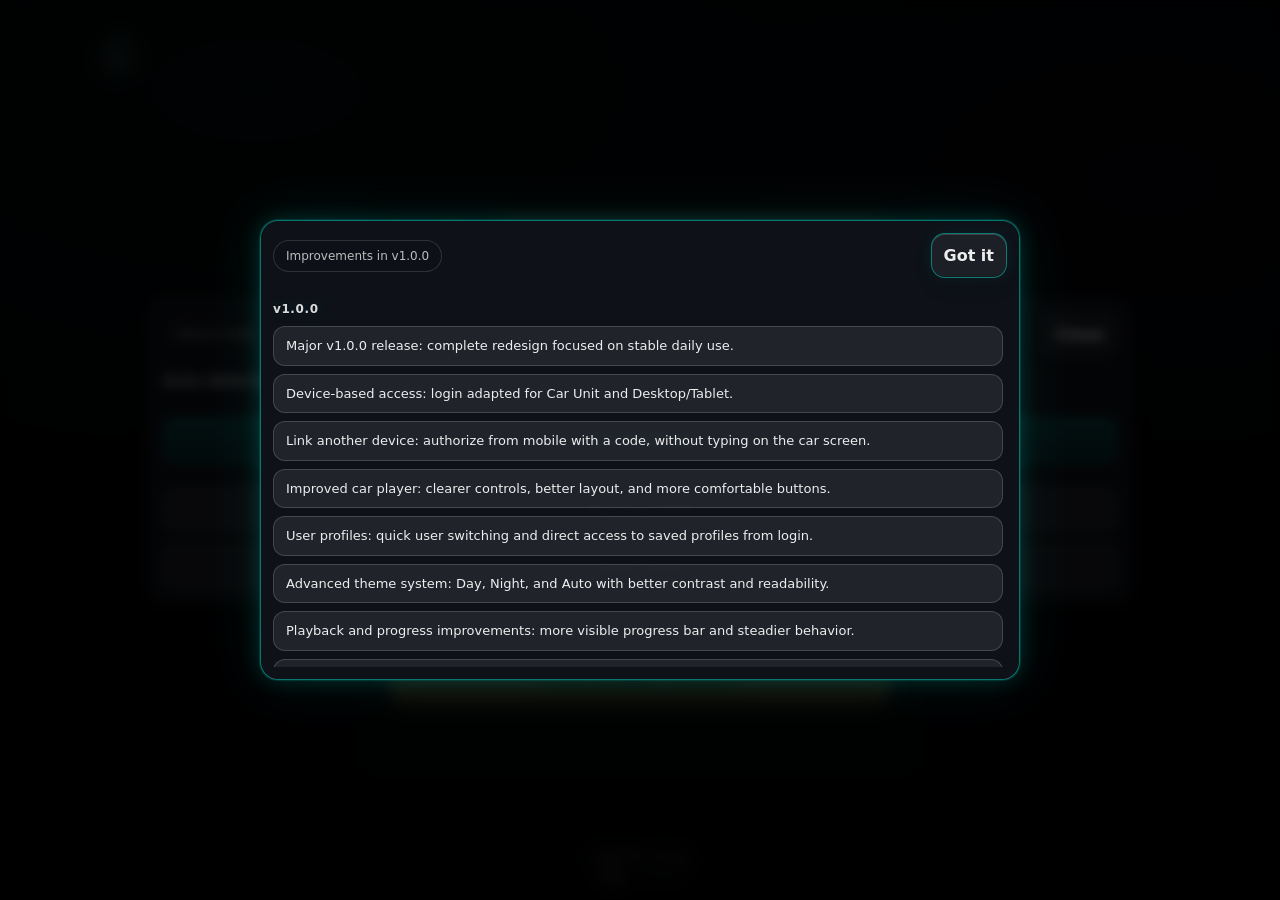
<file: index.html>
<!doctype html>
<html lang="es">
  <head>
    <meta charset="utf-8" />
    <meta name="viewport" content="width=device-width, initial-scale=1, viewport-fit=cover" />
    <meta name="color-scheme" content="dark light" />
    <meta name="theme-color" content="#dbe6f2" />
    <link rel="icon" type="image/x-icon" href="./favicon.ico" />
    <meta name="app-version" content="v1.0.0" />
    <meta name="update-repo" content="GOTXE/caraudio" />
    <link rel="manifest" href="./manifest.webmanifest" />
    <link rel="apple-touch-icon" href="./assets/img/app-logo-b.png" />
    <title>Music Skin ND</title>
    <link rel="stylesheet" href="./assets/css/styles.css" />
  </head>
  <body>
    <div class="wrap">
      <header>
        <div class="title">
          <img class="loginLogo loginLogoDesktop" src="./assets/img/app-logo-a.png" alt="Logo app" />
          <img class="loginLogo loginLogoCar" src="./assets/img/app-logo-b.png" alt="Logo app car" />
          <h1>
            Music Skin ND
          </h1>
        </div>
        <div class="headerCenter" aria-label="Versión">
          <div class="pill mono" id="verCurrent" title="Versión actual"></div>
          <div class="pill pillGlow mono" id="verLatest" title="Hay una versión nueva disponible" hidden></div>
          <button class="ghostBtn whatsNewBtn" id="btnWhatsNew" title="Ver novedades" data-i18n="header.whats_new" data-i18n-title="header.whats_new">Novedades</button>
        </div>
        <div class="headerRight">
          <button class="kbdHideBtn" id="btnHideKeyboard" type="button" hidden data-i18n="header.hide_keyboard">Ocultar teclado</button>
          <span class="headerUser mono" id="headerUser" hidden>@—</span>
          <button class="iconBtn" id="btnOpenMenu" aria-label="Abrir menú" title="Menú" hidden data-i18n-title="header.menu" data-i18n-aria-label="header.menu">☰</button>
        </div>
      </header>

      <!-- LOGIN -->
      <div class="screen" id="screenLogin">
        <div class="loginWrap">
          <section class="card loginCard">
            <div class="loginTopRow">
              <div class="loginTitle" data-i18n="login.access">Acceso</div>
              <button class="ghostBtn serverBtn" id="btnEditServer" type="button" data-i18n="login.server_config">Configurar servidor</button>
            </div>

            <div class="loginModeRow">
              <span class="loginModeLabel" data-i18n="login.device">Dispositivo</span>
              <div class="deviceModeSwitch" role="group" aria-label="Modo de dispositivo" data-i18n-aria-label="device_mode.aria_group">
                <button class="segBtn" id="btnDeviceModeAuto" type="button" data-i18n="login.device_auto">Auto</button>
                <button class="segBtn" id="btnDeviceModeCar" type="button" data-i18n="login.device_car">Car Unit</button>
                <button class="segBtn" id="btnDeviceModeDesktop" type="button" data-i18n="login.device_desktop">Desktop</button>
              </div>
            </div>

            <div class="loginCredRow">
              <div class="loginField">
                <label for="username" data-i18n="login.username">Usuario</label>
                <input id="username" autocomplete="username" autocapitalize="none" spellcheck="false" enterkeyhint="next" />
              </div>

              <div class="loginField">
                <label for="password" data-i18n="login.password">Contraseña</label>
                <div class="passwordWrap">
                  <input
                    id="password"
                    type="password"
                    autocomplete="current-password"
                    autocapitalize="none"
                    spellcheck="false"
                    enterkeyhint="done"
                  />
                  <button class="pwToggleBtn" id="btnTogglePassword" type="button" data-i18n="common.show">Mostrar</button>
                </div>
              </div>
            </div>

            <div class="loginBottomRow">
              <label class="rememberRow" for="rememberCreds">
                <input id="rememberCreds" type="checkbox" />
                <span data-i18n="login.remember">Recordar credenciales</span>
              </label>
              <div class="loginBtnsStack">
                <button class="btn" id="btnConnect" data-i18n="login.connect">Conectar</button>
                <button class="btn secondary" id="btnLoginProfiles" type="button" data-i18n="login.saved_users" hidden>Usuarios</button>
                <button class="btn secondary btnLinkDevice" id="btnLinkDevice" type="button" data-i18n="login.link_other_device">Vincular con otro dispositivo</button>
              </div>
            </div>

            <div class="status" id="status"></div>
          </section>
          <footer class="loginFooter" aria-label="Información de versión">
            <div class="loginFooterTop">GOTXE ❤️ IA 🤖</div>
            <div class="loginFooterRow">
              <a class="githubLink" href="https://github.com/gotxe" target="_blank" rel="noopener noreferrer" aria-label="GitHub de Gotxe">
                <img class="githubMark githubMarkDay" src="./assets/img/github-mark-day.png" alt="GitHub" />
                <img class="githubMark githubMarkNight" src="./assets/img/github-mark-night.png" alt="GitHub" />
              </a>
              <div class="loginFooterVerWrap">
                <span class="mono" id="loginFooterVer">v0.0.0</span>
                <span class="mono" id="loginFooterUpd" hidden></span>
              </div>
            </div>
          </footer>
        </div>
      </div>

      <!-- PLAYER -->
      <div class="screen" id="screenPlayer" hidden>
        <div class="playerGrid" id="playerGrid" data-list-pane="right">
          <section class="card artistsPane">
            <div class="topBar">
              <div class="viewTabs">
                <button class="segBtn active" id="btnViewArtists" data-i18n="player.tab_artists">Artistas</button>
                <button class="segBtn" id="btnViewGenres" data-i18n="player.tab_genres">Géneros</button>
                <button class="segBtn" id="btnViewAlbums" data-i18n="player.tab_albums">Álbumes</button>
                <button class="segBtn" id="btnViewPlaylists" data-i18n="player.tab_playlists">Listas</button>
              </div>
            </div>
            <div class="filterWrap">
              <input id="artistFilter" placeholder="Filtrar artista…" data-i18n-placeholder="player.filter_artist" />
              <button class="segBtn iconOnly filterClearBtn" id="btnClearArtists" title="Limpiar" aria-label="Limpiar" data-i18n-title="common.clear" data-i18n-aria-label="common.clear">🧹</button>
            </div>
            <div class="artistsList" id="artistsList"></div>
          </section>

          <section class="rightPane">
            <section class="card nowPanel">
              <div class="nowBg" id="nowBg"></div>
              <div class="topBar">
                <div class="sideBtns">
                  <button class="ghostBtn" id="btnPlayMostPlayed" data-i18n="player.most_played">Más reproducidas</button>
                  <button class="ghostBtn" id="btnPlayFavorites" data-i18n="player.favorites">Favoritas</button>
                  <button class="ghostBtn" id="btnAlbums" disabled data-i18n="player.albums">Álbumes</button>
                  <button class="ghostBtn" id="btnSongs" disabled data-i18n="player.songs">Canciones</button>
                </div>
                <div></div>
              </div>

              <div class="nowContent">
                <div class="songMenu" id="songMenu"></div>
                <div class="nowMeta">
                  <div class="coverWrap">
                    <div class="pauseHint" id="pauseHint" hidden data-i18n="player.pause">PAUSA</div>
                    <img class="coverXL" id="nowCover" alt="" src="./assets/img/music-player.svg" />
                    <button class="coverFavBtn" id="btnFavoriteSong" title="Marcar favorita" aria-label="Favorita" data-i18n-title="player.mark_favorite" data-i18n-aria-label="player.mark_favorite">♡</button>
                  </div>
                  <div>
                    <div class="bigTitle" id="nowTitle" data-i18n="player.nothing_playing">Nada reproduciendo</div>
                    <div class="bigSub" id="nowSub">—</div>
                  </div>
                </div>
              </div>

              <audio id="player" preload="none"></audio>
              <div class="timeRow">
                <span class="mono" id="tNow">0:00</span>
                <span class="mono" id="tDur">0:00</span>
              </div>
              <div class="progressWrap" aria-label="Progreso">
                <div class="progressBuf" id="bufBar"></div>
                <div class="progressNow" id="nowBar"></div>
                <input class="seek" id="seek" type="range" min="0" max="1000" value="0" />
              </div>
            </section>

            <section class="card">
              <div class="controlsBar">
                <button id="btnPrev">◀◀</button>
                <button class="primary" id="btnPlayPause">▶︎ / ❚❚</button>
                <button id="btnNext">▶▶</button>
                <button id="btnShuffle" data-i18n="player.shuffle">Aleatorio</button>
                <button id="btnPlayAll" data-i18n="player.play_all">Reproducir todo</button>
              </div>
            </section>
          </section>
        </div>
      </div>
    </div>

    <!-- Modal álbumes -->
    <div class="modal" id="albumsModal" hidden>
      <section class="card modalCard">
        <div class="topBar">
          <div class="pill" id="albumsTitle" data-i18n="modal.albums_title">Álbumes</div>
          <div style="display:flex;gap:10px;align-items:center">
            <button class="ghostBtn" id="btnPlayAllAlbums" data-i18n="player.play_all">Reproducir todo</button>
            <button class="ghostBtn" id="btnCloseAlbums" data-i18n="common.close">Cerrar</button>
          </div>
        </div>
        <div class="modalList" id="albumsList"></div>
      </section>
    </div>

    <!-- Modal canciones -->
    <div class="modal" id="songsModal" hidden>
      <section class="card modalCard">
        <div class="topBar">
          <div class="pill" id="songsTitle" data-i18n="modal.songs_title">Canciones</div>
          <button class="ghostBtn" id="btnCloseSongs" data-i18n="common.close">Cerrar</button>
        </div>
        <div class="modalList" id="songsList"></div>
      </section>
    </div>

    <!-- Modal servidor -->
    <div class="modal modalTop" id="serverModal" hidden>
      <section class="card modalCard serverModalCard" style="max-height: min(280px, 100%)">
        <div class="topBar">
          <div class="modalTitleRow">
            <div class="pill" data-i18n="modal.server_title">Servidor Navidrome</div>
            <div class="serverCheck" id="serverCheck" data-state="idle" aria-live="polite" title="Sin comprobar" data-i18n-title="status.server_idle">
              <span class="dot" aria-hidden="true"></span>
              <span id="serverCheckText" data-i18n="status.server_idle">Sin comprobar</span>
            </div>
          </div>
          <div style="display:flex;gap:10px;align-items:center">
            <button class="kbdHideBtn" id="btnServerHideKeyboard" type="button" hidden data-i18n="header.hide_keyboard">Ocultar teclado</button>
            <button class="ghostBtn" id="btnServerCancel" data-i18n="common.cancel">Cancelar</button>
            <button class="ghostBtn" id="btnServerSave" data-i18n="common.save">Guardar</button>
          </div>
        </div>

        <div class="serverModalBody">
          <input
            id="serverUrlInput"
            type="url"
            inputmode="url"
            autocomplete="url"
            autocapitalize="none"
            spellcheck="false"
            enterkeyhint="done"
            placeholder="https://navidrome.tudominio.com"
          />
        </div>
      </section>
    </div>

    <!-- Modal sugerencia de dispositivo -->
    <div class="modal" id="deviceModeModal" hidden>
      <section class="card modalCard deviceModeModalCard">
        <div class="topBar">
          <div class="pill" data-i18n="device_mode.title">Modo de dispositivo</div>
          <button class="ghostBtn" id="btnDeviceModeModalClose" data-i18n="common.close">Cerrar</button>
        </div>
        <div class="deviceModeModalBody">
          <p id="deviceModeModalText"></p>
          <div class="deviceModeModalActions">
            <button class="btn" id="btnDeviceModeUseSuggested" type="button">Usar sugerido</button>
            <button class="btn secondary" id="btnDeviceModeUseAlternative" type="button" data-i18n="misc.change">Cambiar</button>
            <button class="ghostBtn" id="btnDeviceModeKeepAuto" type="button" data-i18n="device_mode.keep_auto">Seguir en auto</button>
          </div>
        </div>
      </section>
    </div>

    <!-- Modal vincular con otro dispositivo -->
    <div class="modal" id="linkDeviceModal" hidden>
      <section class="card modalCard linkDeviceCard">
        <div class="topBar">
          <div class="pill" data-i18n="link.modal_title">Vincular con otro dispositivo</div>
          <button class="ghostBtn" id="btnLinkClose" data-i18n="common.close">Cerrar</button>
        </div>
        <div class="linkDeviceBody">
          <p class="linkDeviceText" id="linkDeviceText" data-i18n="link.modal_body">Abre URL e introduce el PIN.</p>
          <p class="linkDeviceUrl mono" id="linkDeviceUrl">e introduce el PIN</p>
          <p class="linkDeviceCode mono" id="linkDeviceCode">----</p>
          <p class="linkDeviceTimer mono" id="linkDeviceTimer">04:59</p>
          <p class="linkDeviceStatus" id="linkDeviceStatus" data-i18n="link.pending">Esperando confirmación...</p>
          <div class="linkDeviceActions">
            <button class="btn secondary" id="btnLinkRetry" type="button" data-i18n="link.new_code">Generar nuevo código</button>
          </div>
        </div>
      </section>
    </div>

    <!-- Modal novedades -->
    <div class="modal" id="whatsNewModal" hidden>
      <section class="card modalCard whatsNewCard">
        <div class="topBar">
          <div class="pill" id="whatsNewTitle">Mejoras en v...</div>
          <button class="ghostBtn" id="btnCloseWhatsNew" data-i18n="modal.whatsnew_ack">Entendido</button>
        </div>
        <div class="modalList whatsNewList" id="whatsNewList"></div>
      </section>
    </div>

    <!-- Modal menú -->
    <div class="modal modalTop" id="menuModal" hidden>
      <section class="card modalCard menuCard">
        <div class="topBar">
          <div class="pill" data-i18n="menu.settings">Ajustes</div>
          <button class="ghostBtn" id="btnCloseMenu" data-i18n="common.close">Cerrar</button>
        </div>
        <div class="menuRows">
          <div class="menuRow">
            <div class="menuLabel" data-i18n="menu.theme">Tema</div>
            <button class="ghostBtn menuActionBtn" id="btnThemeConfig" title="Configurar tema" data-i18n="menu.theme_config" data-i18n-title="menu.theme_config">Config</button>
          </div>
          <div class="menuRow">
            <div class="menuLabel" data-i18n="menu.data_saver">Ahorro de datos</div>
            <button class="menuToggle" id="btnDataSaverToggle" type="button" data-state="off">
              <span class="menuToggleText">No</span>
              <span class="menuToggleKnob" aria-hidden="true"></span>
            </button>
          </div>
          <div class="menuRow">
            <div class="menuLabel" data-i18n="menu.list_pane">Panel listas</div>
            <button class="menuToggle" id="btnPaneToggle" type="button" data-state="right">
              <span class="menuToggleText">Der</span>
              <span class="menuToggleKnob" aria-hidden="true"></span>
            </button>
          </div>
          <div class="menuRow">
            <div class="menuLabel" data-i18n="menu.language">Idioma</div>
            <button class="menuToggle" id="btnLangToggle" type="button" data-state="es">
              <span class="menuToggleText">ES</span>
              <span class="menuToggleKnob" aria-hidden="true"></span>
            </button>
          </div>
          <div class="menuRow">
            <div class="menuLabel" data-i18n="menu.user">Usuario</div>
            <button class="ghostBtn menuActionBtn" id="btnOpenProfiles" title="Cambiar usuario" data-i18n="menu.switch_user" data-i18n-title="menu.switch_user">Cambiar usuario</button>
          </div>
        </div>
      </section>
    </div>

    <!-- Modal perfiles -->
    <div class="modal modalTop" id="profilesModal" hidden>
      <section class="card modalCard">
        <div class="topBar">
          <div class="pill" data-i18n="modal.profiles_title">Perfiles</div>
          <button class="ghostBtn" id="btnCloseProfiles" data-i18n="common.close">Cerrar</button>
        </div>
        <div class="modalList" id="profilesList"></div>
        <div class="topBar">
          <button class="ghostBtn" id="btnAddProfile" data-i18n="modal.profile_add">Añadir nuevo perfil</button>
        </div>
      </section>
    </div>

    <!-- Modal tema auto -->
    <div class="modal modalTop" id="autoThemeModal" hidden>
      <section class="card modalCard autoThemeCard">
        <div class="topBar">
          <div class="pill" data-i18n="modal.auto_theme_title">Tema automático</div>
          <div style="display:flex;gap:10px;align-items:center">
            <button class="ghostBtn" id="btnAutoThemeCancel" data-i18n="common.cancel">Cancelar</button>
            <button class="ghostBtn" id="btnAutoThemeSave" data-i18n="common.save">Guardar</button>
          </div>
        </div>
        <div class="autoThemeModeRow">
          <button class="segBtn" id="btnThemeCfgDay" data-i18n="menu.theme_day">Día</button>
          <button class="segBtn" id="btnThemeCfgNight" data-i18n="menu.theme_night">Noche</button>
          <button class="segBtn" id="btnThemeCfgAuto" data-i18n="menu.theme_auto">Auto</button>
        </div>
        <label for="autoThemeTimezone" data-i18n="modal.timezone">Zona horaria</label>
        <select id="autoThemeTimezone"></select>
        <div class="autoTimeGridLabels">
          <label for="autoThemeDayStart" data-i18n="modal.day">Día</label>
          <label for="autoThemeNightStart" data-i18n="modal.night">Noche</label>
        </div>
        <div class="autoTimeGridInputs">
          <input id="autoThemeDayStart" type="time" value="07:00" />
          <input id="autoThemeNightStart" type="time" value="19:00" />
        </div>
      </section>
    </div>

    <script type="module" src="./assets/js/app.js"></script>
  </body>
</html>
</file>
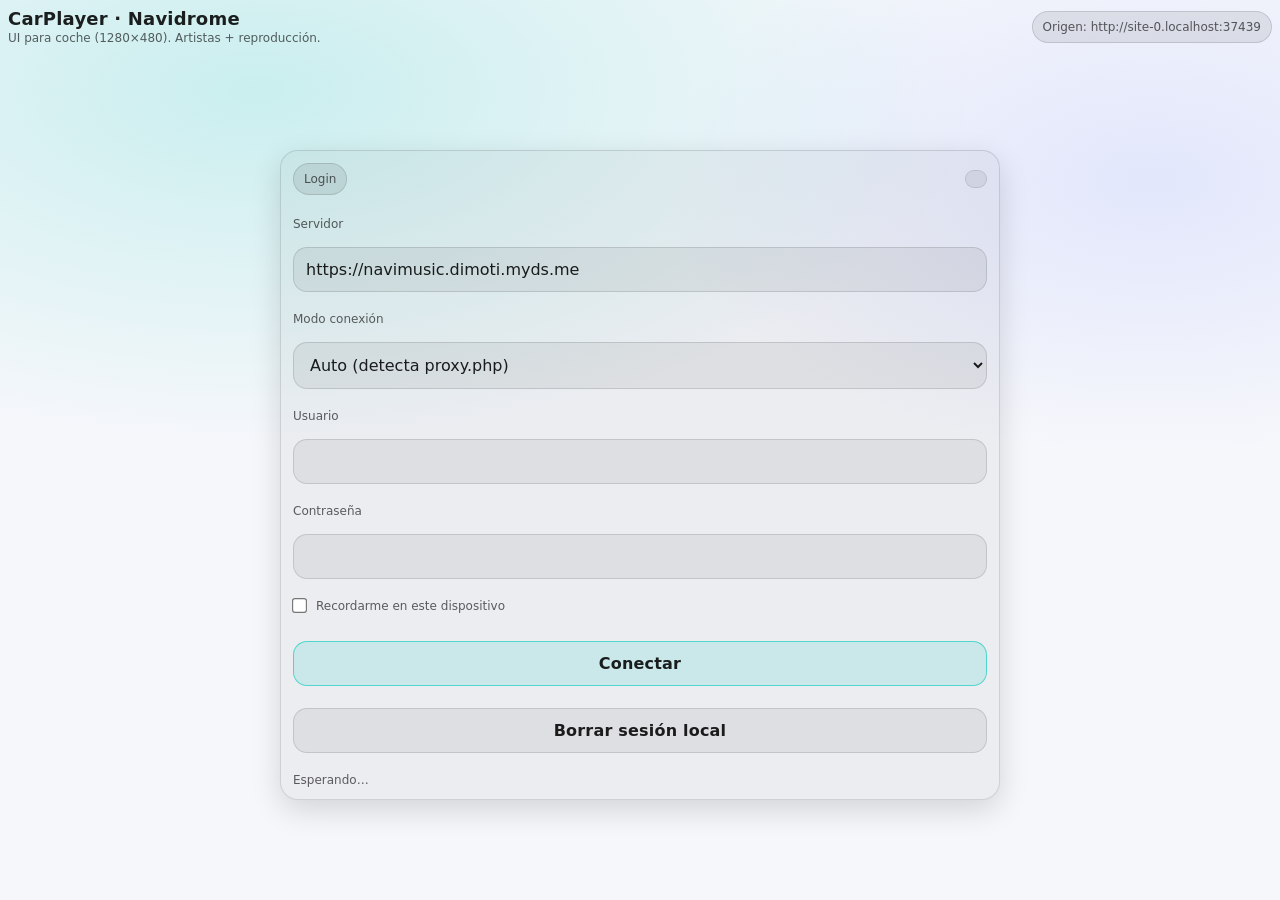
<file: carplayer-navidrome/index.html>
<!doctype html>
<html lang="es">
  <head>
    <meta charset="utf-8" />
    <meta name="viewport" content="width=device-width, initial-scale=1, viewport-fit=cover" />
    <meta name="color-scheme" content="dark light" />
    <title>CarPlayer · Navidrome</title>
    <style>
      :root {
        --bg: #0b0f17;
        --panel: rgba(255, 255, 255, 0.06);
        --panel2: rgba(255, 255, 255, 0.08);
        --text: rgba(255, 255, 255, 0.92);
        --muted: rgba(255, 255, 255, 0.7);
        --accent: #00c8b6;
        --danger: #ff5d5d;
        --green: #00c8b6;
        --track: rgba(255, 255, 255, 0.14);
        --buffer: rgba(255, 255, 255, 0.38);
        --border: rgba(255, 255, 255, 0.14);
        --radius: 18px;
        --gap: 12px;
        --shadow: 0 10px 30px rgba(0, 0, 0, 0.45);
        --font: system-ui, -apple-system, Segoe UI, Roboto, Helvetica, Arial, "Noto Sans";
      }
      @media (prefers-color-scheme: light) {
        :root {
          --bg: #f6f7fb;
          --panel: rgba(0, 0, 0, 0.04);
          --panel2: rgba(0, 0, 0, 0.06);
          --text: rgba(0, 0, 0, 0.88);
          --muted: rgba(0, 0, 0, 0.62);
          --border: rgba(0, 0, 0, 0.12);
          --shadow: 0 10px 30px rgba(0, 0, 0, 0.14);
        }
      }
      * {
        box-sizing: border-box;
      }
      /* Ocultar scrollbars globalmente */
      * {
        scrollbar-width: none;
      }
      *::-webkit-scrollbar {
        width: 0;
        height: 0;
      }
      html,
      body {
        height: 100%;
      }
      html {
        min-height: 100vh;
        background: radial-gradient(1200px 600px at 20% 10%, rgba(0, 200, 182, 0.18), transparent 60%),
          radial-gradient(900px 500px at 90% 20%, rgba(78, 110, 255, 0.12), transparent 55%), var(--bg);
      }
      body {
        margin: 0;
        font-family: var(--font);
        background: transparent;
        color: var(--text);
        overflow: hidden;
      }
      .wrap {
        height: 100vh;
        height: 100dvh;
        padding: 8px;
        display: grid;
        grid-template-rows: auto 1fr;
        gap: var(--gap);
      }
      header {
        display: flex;
        align-items: center;
        justify-content: space-between;
        gap: 10px;
      }
      .title {
        display: grid;
        gap: 2px;
      }
      h1 {
        margin: 0;
        font-size: 18px;
        letter-spacing: 0.2px;
      }
      .sub {
        color: var(--muted);
        font-size: 12px;
      }
      .pill {
        display: inline-flex;
        align-items: center;
        gap: 8px;
        padding: 8px 10px;
        border-radius: 999px;
        border: 1px solid var(--border);
        background: rgba(0, 0, 0, 0.08);
        color: var(--muted);
        font-size: 12px;
        white-space: nowrap;
      }
      .segBtn {
        padding: 8px 12px;
        border-radius: 999px;
        border: 1px solid var(--border);
        background: rgba(0, 0, 0, 0.06);
        color: var(--text);
        font-weight: 800;
        font-size: 12px;
      }
      .segBtn.active {
        border-color: rgba(0, 200, 182, 0.6);
        background: rgba(0, 200, 182, 0.14);
      }
      .grid {
        display: grid;
        grid-template-columns: 340px 1fr 360px;
        gap: var(--gap);
        min-height: 0;
        overflow: hidden;
      }
      @media (max-width: 1100px) {
        .grid {
          grid-template-columns: 1fr;
          grid-template-rows: auto auto 1fr;
        }
      }
      .card {
        background: var(--panel);
        border: 1px solid var(--border);
        border-radius: var(--radius);
        box-shadow: var(--shadow);
        padding: 12px;
        min-height: 0;
        overflow: hidden;
      }
      label {
        display: block;
        font-size: 12px;
        color: var(--muted);
        margin: 10px 0 6px;
      }
      input,
      select,
      button {
        font: inherit;
      }
      input,
      select {
        width: 100%;
        padding: 12px 12px;
        border-radius: 14px;
        border: 1px solid var(--border);
        background: var(--panel2);
        color: var(--text);
        outline: none;
      }
      input:focus,
      select:focus {
        border-color: rgba(0, 200, 182, 0.55);
        box-shadow: 0 0 0 3px rgba(0, 200, 182, 0.16);
      }
      .btn {
        width: 100%;
        margin-top: 12px;
        padding: 12px 12px;
        border-radius: 14px;
        border: 1px solid rgba(0, 200, 182, 0.6);
        background: rgba(0, 200, 182, 0.14);
        color: var(--text);
        font-weight: 650;
        letter-spacing: 0.2px;
      }
      .btn.secondary {
        border-color: var(--border);
        background: var(--panel2);
        font-weight: 600;
      }
      .btn:disabled {
        opacity: 0.55;
      }
      .status {
        margin-top: 10px;
        color: var(--muted);
        font-size: 12px;
      }
      .status.ok {
        color: rgba(0, 200, 182, 0.95);
      }
      .status.bad {
        color: var(--danger);
      }
      .tabs {
        display: grid;
        grid-template-columns: repeat(3, 1fr);
        gap: 8px;
        margin-top: 10px;
      }
      .tab {
        padding: 10px 10px;
        border-radius: 14px;
        border: 1px solid var(--border);
        background: rgba(0, 0, 0, 0.08);
        color: var(--text);
        font-weight: 650;
      }
      .tab[aria-selected="true"] {
        border-color: rgba(0, 200, 182, 0.6);
        background: rgba(0, 200, 182, 0.14);
      }
      .list {
        margin-top: 12px;
        display: grid;
        gap: 8px;
        overflow: auto;
        max-height: 100%;
        padding-right: 6px;
        scrollbar-width: none;
      }
      .list::-webkit-scrollbar {
        width: 0;
        height: 0;
      }
      .item {
        display: grid;
        grid-template-columns: 64px 1fr auto;
        gap: 10px;
        align-items: center;
        padding: 10px;
        border-radius: 16px;
        border: 1px solid var(--border);
        background: rgba(0, 0, 0, 0.06);
      }
      .item:active {
        transform: translateY(1px);
      }
      .cover {
        width: 64px;
        height: 64px;
        border-radius: 14px;
        background: rgba(255, 255, 255, 0.08);
        border: 1px solid rgba(255, 255, 255, 0.08);
        object-fit: cover;
      }
      .meta {
        min-width: 0;
      }
      .name {
        font-weight: 700;
        font-size: 14px;
        overflow: hidden;
        text-overflow: ellipsis;
        white-space: nowrap;
      }
      .desc {
        margin-top: 2px;
        font-size: 12px;
        color: var(--muted);
        overflow: hidden;
        text-overflow: ellipsis;
        white-space: nowrap;
      }
      .cta {
        padding: 10px 12px;
        border-radius: 14px;
        border: 1px solid rgba(0, 200, 182, 0.6);
        background: rgba(0, 200, 182, 0.14);
        color: var(--text);
        font-weight: 700;
      }
      .now {
        display: grid;
        gap: 10px;
        min-height: 0;
        grid-template-rows: auto auto auto auto auto 1fr;
      }
      .nowTop {
        display: grid;
        grid-template-columns: 96px 1fr;
        gap: 12px;
        align-items: center;
      }
      .coverBig {
        width: 96px;
        height: 96px;
        border-radius: 18px;
        background: rgba(255, 255, 255, 0.08);
        border: 1px solid rgba(255, 255, 255, 0.08);
        object-fit: cover;
      }
      .controls {
        display: grid;
        grid-template-columns: repeat(3, 1fr);
        gap: 10px;
      }
      .controls button {
        padding: 14px 10px;
        border-radius: 16px;
        border: 1px solid var(--border);
        background: rgba(0, 0, 0, 0.08);
        color: var(--text);
        font-weight: 800;
        letter-spacing: 0.2px;
      }
      .controls button.primary {
        border-color: rgba(0, 200, 182, 0.6);
        background: rgba(0, 200, 182, 0.14);
      }
      .queue {
        display: grid;
        gap: 8px;
        overflow: auto;
        padding-right: 6px;
        scrollbar-width: none;
      }
      .queue::-webkit-scrollbar {
        width: 0;
        height: 0;
      }
      .qItem {
        display: grid;
        grid-template-columns: 1fr auto;
        gap: 10px;
        align-items: center;
        padding: 10px;
        border-radius: 16px;
        border: 1px solid var(--border);
        background: rgba(0, 0, 0, 0.06);
      }
      .qName {
        font-weight: 700;
        font-size: 13px;
        overflow: hidden;
        text-overflow: ellipsis;
        white-space: nowrap;
      }
      .qDesc {
        font-size: 11px;
        color: var(--muted);
        overflow: hidden;
        text-overflow: ellipsis;
        white-space: nowrap;
      }
      .mono {
        font-family: ui-monospace, SFMono-Regular, Menlo, Monaco, Consolas, "Liberation Mono", "Courier New", monospace;
      }
      audio {
        width: 100%;
        height: 40px;
      }

      /* Ocultamos controles nativos: usamos barra propia */
      audio::-webkit-media-controls {
        display: none !important;
      }
      audio[controls]::-webkit-media-controls {
        display: none !important;
      }

      .timeRow {
        display: flex;
        align-items: center;
        justify-content: space-between;
        gap: 10px;
        color: var(--muted);
        font-size: 12px;
      }
      .progressWrap {
        position: relative;
        height: 18px;
        border-radius: 999px;
        background: var(--track);
        border: 1px solid rgba(255, 255, 255, 0.10);
        overflow: hidden;
      }
      .progressBuf,
      .progressNow {
        position: absolute;
        inset: 0;
        transform-origin: left center;
        transform: scaleX(0);
      }
      .progressBuf {
        background: var(--buffer);
      }
      .progressNow {
        background: var(--green);
      }
      .seek {
        position: absolute;
        inset: 0;
        width: 100%;
        height: 100%;
        opacity: 0;
      }

      /* En 1280×480 puede sobrar altura: deja que la columna izquierda haga scroll */
      #leftCard {
        overflow: auto;
        padding-right: 10px;
      }

      /* Pantallas */
      .screen {
        height: 100%;
        min-height: 0;
      }
      .screen[hidden] {
        display: none !important;
      }

      /* Login */
      .loginWrap {
        height: 100%;
        display: grid;
        place-items: center;
      }
      .loginCard {
        width: min(720px, 100%);
        display: grid;
        gap: 10px;
      }

      /* Player layout (objetivo: 1280×480) */
      .playerGrid {
        height: 100%;
        min-height: 0;
        display: grid;
        grid-template-columns: 420px 1fr;
        gap: var(--gap);
      }
      @media (max-width: 980px) {
        .playerGrid {
          grid-template-columns: 1fr;
          grid-template-rows: auto 1fr;
        }
      }
      .artistsPane {
        display: grid;
        grid-template-rows: auto auto 1fr;
        gap: 10px;
        min-height: 0;
      }
      .artistsPane > input {
        align-self: start;
      }
      .artistsList {
        overflow: auto;
        padding-right: 6px;
        display: grid;
        gap: 8px;
        align-content: start;
        min-height: 0;
        scrollbar-width: none;
      }
      .artistsList::-webkit-scrollbar {
        width: 0;
        height: 0;
      }
      .rightPane {
        display: grid;
        grid-template-rows: 1fr auto;
        gap: var(--gap);
        min-height: 0;
      }
      .nowPanel {
        display: grid;
        grid-template-rows: auto auto auto 1fr;
        gap: 10px;
        min-height: 0;
        position: relative;
      }
      .nowContent {
        display: grid;
        grid-template-columns: 220px 1fr;
        gap: 16px;
        align-items: center;
      }
      .songMenu {
        display: grid;
        gap: 8px;
        max-height: 280px;
        overflow: auto;
        padding-right: 6px;
        scrollbar-width: none;
      }
      .songMenu::-webkit-scrollbar {
        width: 0;
        height: 0;
      }
      .songBtn {
        display: grid;
        grid-template-columns: 1fr;
        gap: 6px;
        align-items: center;
        text-align: left;
        padding: 10px 10px;
        border-radius: 14px;
        border: 1px solid var(--border);
        background: rgba(0, 0, 0, 0.06);
        color: var(--text);
        font-weight: 700;
      }
      .songBtn.active {
        border-color: rgba(0, 200, 182, 0.6);
        background: rgba(0, 200, 182, 0.14);
      }
      .songLine {
        font-weight: 800;
        font-size: 13px;
        overflow: hidden;
        text-overflow: ellipsis;
        white-space: nowrap;
      }
      .nowBg {
        position: absolute;
        inset: 0;
        border-radius: var(--radius);
        overflow: hidden;
        pointer-events: none;
        opacity: 0;
        transition: opacity 180ms ease;
      }
      .nowBg::before {
        content: "";
        position: absolute;
        inset: -20px;
        background-image: var(--cover-url, none);
        background-size: cover;
        background-position: center;
        filter: blur(18px) saturate(1.05);
        transform: scale(1.06);
        opacity: 0.55;
      }
      .nowBg::after {
        content: "";
        position: absolute;
        inset: 0;
        background: radial-gradient(120% 90% at 20% 20%, rgba(0, 0, 0, 0.35), rgba(0, 0, 0, 0.78)),
          linear-gradient(180deg, rgba(15, 18, 26, 0.25), rgba(15, 18, 26, 0.85));
      }
      .nowPanel > * {
        position: relative;
        z-index: 1;
      }
      .sideBtns {
        display: grid;
        gap: 10px;
        justify-items: stretch;
        align-items: start;
      }
      .sideBtns .ghostBtn {
        width: 180px;
        text-align: center;
      }
      .nowMeta {
        display: grid;
        grid-template-columns: 1fr;
        gap: 14px;
        align-items: center;
        justify-items: center;
        text-align: center;
      }
      .coverXL {
        width: clamp(200px, 30vw, 300px);
        height: clamp(200px, 30vw, 300px);
        border-radius: 22px;
        background: rgba(255, 255, 255, 0.08);
        border: 1px solid rgba(255, 255, 255, 0.08);
        object-fit: cover;
      }
      .bigTitle {
        font-weight: 900;
        font-size: 22px;
        line-height: 1.15;
        overflow: hidden;
        text-overflow: ellipsis;
        white-space: nowrap;
      }
      .bigSub {
        margin-top: 6px;
        color: var(--muted);
        font-size: 14px;
        overflow: hidden;
        text-overflow: ellipsis;
        white-space: nowrap;
      }
      .controlsBar {
        display: grid;
        grid-template-columns: repeat(4, 1fr);
        gap: 12px;
      }
      .controlsBar button {
        padding: 18px 10px;
        border-radius: 18px;
        border: 1px solid var(--border);
        background: rgba(0, 0, 0, 0.08);
        color: var(--text);
        font-weight: 900;
        font-size: 16px;
        letter-spacing: 0.2px;
      }
      .controlsBar button.primary {
        border-color: rgba(0, 200, 182, 0.6);
        background: rgba(0, 200, 182, 0.14);
      }
      .topBar {
        display: flex;
        align-items: center;
        justify-content: space-between;
        gap: 10px;
        margin-bottom: 2px;
      }
      .ghostBtn {
        padding: 10px 12px;
        border-radius: 14px;
        border: 1px solid var(--border);
        background: rgba(0, 0, 0, 0.06);
        color: var(--text);
        font-weight: 800;
      }

      .dangerFab {
        position: fixed;
        left: 10px;
        bottom: 10px;
        z-index: 30;
        padding: 12px 14px;
        border-radius: 16px;
        border: 1px solid rgba(255, 93, 93, 0.65);
        background: rgba(255, 93, 93, 0.18);
        color: rgba(255, 255, 255, 0.95);
        font-weight: 900;
        letter-spacing: 0.2px;
      }

      /* Modal simple para álbumes */
      .modal {
        position: fixed;
        inset: 0;
        background: rgba(0, 0, 0, 0.75);
        display: grid;
        place-items: center;
        padding: 14px;
        backdrop-filter: blur(6px);
        -webkit-backdrop-filter: blur(6px);
        z-index: 2000;
      }
      .modal[hidden] {
        display: none !important;
      }
      .modalCard {
        width: min(980px, 100%);
        max-height: min(460px, 100%);
        overflow: hidden;
        display: grid;
        grid-template-rows: auto 1fr;
        gap: 10px;
        background: rgba(15, 18, 26, 0.96);
        border: 1px solid rgba(255, 255, 255, 0.22);
        color: rgba(255, 255, 255, 0.92);
      }
      .modalList {
        overflow: auto;
        display: grid;
        gap: 8px;
        padding-right: 6px;
        scrollbar-width: none;
      }
      .modalList::-webkit-scrollbar {
        width: 0;
        height: 0;
      }

      /* Más contraste dentro del modal */
      .modalCard .item {
        background: rgba(255, 255, 255, 0.10);
        border-color: rgba(255, 255, 255, 0.18);
      }
      .modalCard .name {
        color: rgba(255, 255, 255, 0.95);
      }
      .modalCard .desc,
      .modalCard .pill {
        color: rgba(255, 255, 255, 0.72);
      }
      .modalCard .cover {
        background: rgba(255, 255, 255, 0.14);
        border-color: rgba(255, 255, 255, 0.18);
      }
      .modalCard .ghostBtn {
        border-color: rgba(255, 255, 255, 0.18);
        background: rgba(255, 255, 255, 0.06);
        color: rgba(255, 255, 255, 0.9);
      }
    </style>
  </head>
  <body>
    <div class="wrap">
      <header>
        <div class="title">
          <h1>CarPlayer · Navidrome</h1>
          <div class="sub">UI para coche (1280×480). Artistas + reproducción.</div>
        </div>
        <div class="pill" id="originPill"></div>
      </header>

      <!-- LOGIN -->
      <div class="screen" id="screenLogin">
        <div class="loginWrap">
          <section class="card loginCard">
            <div class="topBar">
              <div class="pill">Login</div>
              <div class="pill mono" id="apiLine" style="opacity: 0.8"></div>
            </div>

            <label for="serverUrl">Servidor</label>
            <input id="serverUrl" value="https://navimusic.dimoti.myds.me" />

            <label for="mode">Modo conexión</label>
            <select id="mode">
              <option value="auto">Auto (detecta proxy.php)</option>
              <option value="proxy">Proxy (proxy.php)</option>
              <option value="direct">Directo (CORS permitido)</option>
            </select>

            <label for="username">Usuario</label>
            <input id="username" autocomplete="username" />

            <label for="password">Contraseña</label>
            <input id="password" type="password" autocomplete="current-password" />

            <label style="display:flex;align-items:center;gap:10px;margin-top:10px">
              <input id="remember" type="checkbox" style="width:auto;margin:0;transform:scale(1.15)" />
              <span style="font-size:12px;color:var(--muted)">Recordarme en este dispositivo</span>
            </label>

            <button class="btn" id="btnConnect">Conectar</button>
            <button class="btn secondary" id="btnClear">Borrar sesión local</button>

            <div class="status" id="status">Esperando…</div>
          </section>
        </div>
      </div>

      <!-- PLAYER -->
      <div class="screen" id="screenPlayer" hidden>
        <div class="playerGrid">
          <section class="card artistsPane">
            <div class="topBar">
              <div style="display:flex;gap:8px;align-items:center">
                <button class="segBtn active" id="btnViewArtists">Artistas</button>
                <button class="segBtn" id="btnViewGenres">Géneros</button>
              </div>
              <button class="ghostBtn" id="btnClearArtists">Limpiar</button>
            </div>
            <input id="artistFilter" placeholder="Filtrar artista…" />
            <div class="artistsList" id="artistsList"></div>
          </section>

          <section class="rightPane">
            <section class="card nowPanel">
              <div class="nowBg" id="nowBg"></div>
              <div class="topBar">
                <div class="sideBtns">
                  <button class="ghostBtn" id="btnAlbums" disabled>Álbumes</button>
                  <button class="ghostBtn" id="btnSongs" disabled>Canciones</button>
                </div>
              </div>

              <div class="nowContent">
                <div class="songMenu" id="songMenu"></div>
                <div class="nowMeta">
                  <img class="coverXL" id="nowCover" alt="" />
                  <div>
                    <div class="bigTitle" id="nowTitle">Nada reproduciendo</div>
                    <div class="bigSub" id="nowSub">—</div>
                  </div>
                </div>
              </div>

              <audio id="player" preload="none"></audio>
              <div class="progressWrap" aria-label="Progreso">
                <div class="progressBuf" id="bufBar"></div>
                <div class="progressNow" id="nowBar"></div>
                <input class="seek" id="seek" type="range" min="0" max="1000" value="0" />
              </div>
              <div class="timeRow">
                <span class="mono" id="tNow">0:00</span>
                <span class="mono" id="tDur">0:00</span>
              </div>
            </section>

            <section class="card">
              <div class="controlsBar">
                <button id="btnShuffle">Aleatorio</button>
                <button id="btnPrev">◀◀</button>
                <button class="primary" id="btnPlayPause">▶︎ / ❚❚</button>
                <button id="btnNext">▶▶</button>
              </div>
            </section>
          </section>
        </div>
      </div>
    </div>

    <button class="dangerFab" id="btnLogout">Salir</button>

    <!-- Modal álbumes -->
    <div class="modal" id="albumsModal" hidden>
      <section class="card modalCard">
        <div class="topBar">
          <div class="pill" id="albumsTitle">Álbumes</div>
          <div style="display:flex;gap:10px;align-items:center">
            <button class="ghostBtn" id="btnPlayAllAlbums">Reproducir todo</button>
            <button class="ghostBtn" id="btnCloseAlbums">Cerrar</button>
          </div>
        </div>
        <div class="modalList" id="albumsList"></div>
      </section>
    </div>

    <!-- Modal canciones -->
    <div class="modal" id="songsModal" hidden>
      <section class="card modalCard">
        <div class="topBar">
          <div class="pill" id="songsTitle">Canciones</div>
          <button class="ghostBtn" id="btnCloseSongs">Cerrar</button>
        </div>
        <div class="modalList" id="songsList"></div>
      </section>
    </div>

    <script>
      const originPill = document.getElementById("originPill");
      const statusEl = document.getElementById("status");
      const apiLine = document.getElementById("apiLine");
      const serverUrlEl = document.getElementById("serverUrl");
      const modeEl = document.getElementById("mode");
      const userEl = document.getElementById("username");
      const passEl = document.getElementById("password");
      const rememberEl = document.getElementById("remember");
      const btnConnect = document.getElementById("btnConnect");
      const btnClear = document.getElementById("btnClear");

      const nowCover = document.getElementById("nowCover");
      const nowBg = document.getElementById("nowBg");
      const nowTitle = document.getElementById("nowTitle");
      const nowSub = document.getElementById("nowSub");
      const player = document.getElementById("player");
      const btnShuffle = document.getElementById("btnShuffle");
      const btnPrev = document.getElementById("btnPrev");
      const btnPlayPause = document.getElementById("btnPlayPause");
      const btnNext = document.getElementById("btnNext");

      const screenLogin = document.getElementById("screenLogin");
      const screenPlayer = document.getElementById("screenPlayer");
      const btnLogout = document.getElementById("btnLogout");
      const btnClearArtists = document.getElementById("btnClearArtists");
      const btnViewArtists = document.getElementById("btnViewArtists");
      const btnViewGenres = document.getElementById("btnViewGenres");
      const artistFilter = document.getElementById("artistFilter");
      const artistsList = document.getElementById("artistsList");
      const btnAlbums = document.getElementById("btnAlbums");
      const btnSongs = document.getElementById("btnSongs");
      const songMenu = document.getElementById("songMenu");

      const bufBar = document.getElementById("bufBar");
      const nowBar = document.getElementById("nowBar");
      const seekEl = document.getElementById("seek");
      const tNow = document.getElementById("tNow");
      const tDur = document.getElementById("tDur");

      const albumsModal = document.getElementById("albumsModal");
      const albumsTitle = document.getElementById("albumsTitle");
      const albumsList = document.getElementById("albumsList");
      const btnPlayAllAlbums = document.getElementById("btnPlayAllAlbums");
      const btnCloseAlbums = document.getElementById("btnCloseAlbums");

      const songsModal = document.getElementById("songsModal");
      const songsTitle = document.getElementById("songsTitle");
      const songsList = document.getElementById("songsList");
      const btnCloseSongs = document.getElementById("btnCloseSongs");

      originPill.textContent = `Origen: ${location.origin}`;
      const PROXY_ENDPOINT = "proxy.php";

      function setStatus(text, kind) {
        statusEl.textContent = text;
        statusEl.className = "status" + (kind ? ` ${kind}` : "");
      }

      function normalizeServer(input) {
        const raw = (input || "").trim();
        return raw.endsWith("/") ? raw.slice(0, -1) : raw;
      }

      function randSalt(len = 16) {
        const chars = "abcdefghijklmnopqrstuvwxyz0123456789";
        let out = "";
        for (let i = 0; i < len; i++) out += chars[Math.floor(Math.random() * chars.length)];
        return out;
      }

      // Minimal MD5 (public domain) - enough for Subsonic token auth.
      // Source adapted from common tiny implementations; kept inline to avoid extra deps.
      function md5(str) {
        function cmn(q, a, b, x, s, t) {
          a = add32(add32(a, q), add32(x, t));
          return add32((a << s) | (a >>> (32 - s)), b);
        }
        function ff(a, b, c, d, x, s, t) {
          return cmn((b & c) | (~b & d), a, b, x, s, t);
        }
        function gg(a, b, c, d, x, s, t) {
          return cmn((b & d) | (c & ~d), a, b, x, s, t);
        }
        function hh(a, b, c, d, x, s, t) {
          return cmn(b ^ c ^ d, a, b, x, s, t);
        }
        function ii(a, b, c, d, x, s, t) {
          return cmn(c ^ (b | ~d), a, b, x, s, t);
        }
        function md5cycle(x, k) {
          let a = x[0],
            b = x[1],
            c = x[2],
            d = x[3];

          a = ff(a, b, c, d, k[0], 7, -680876936);
          d = ff(d, a, b, c, k[1], 12, -389564586);
          c = ff(c, d, a, b, k[2], 17, 606105819);
          b = ff(b, c, d, a, k[3], 22, -1044525330);
          a = ff(a, b, c, d, k[4], 7, -176418897);
          d = ff(d, a, b, c, k[5], 12, 1200080426);
          c = ff(c, d, a, b, k[6], 17, -1473231341);
          b = ff(b, c, d, a, k[7], 22, -45705983);
          a = ff(a, b, c, d, k[8], 7, 1770035416);
          d = ff(d, a, b, c, k[9], 12, -1958414417);
          c = ff(c, d, a, b, k[10], 17, -42063);
          b = ff(b, c, d, a, k[11], 22, -1990404162);
          a = ff(a, b, c, d, k[12], 7, 1804603682);
          d = ff(d, a, b, c, k[13], 12, -40341101);
          c = ff(c, d, a, b, k[14], 17, -1502002290);
          b = ff(b, c, d, a, k[15], 22, 1236535329);

          a = gg(a, b, c, d, k[1], 5, -165796510);
          d = gg(d, a, b, c, k[6], 9, -1069501632);
          c = gg(c, d, a, b, k[11], 14, 643717713);
          b = gg(b, c, d, a, k[0], 20, -373897302);
          a = gg(a, b, c, d, k[5], 5, -701558691);
          d = gg(d, a, b, c, k[10], 9, 38016083);
          c = gg(c, d, a, b, k[15], 14, -660478335);
          b = gg(b, c, d, a, k[4], 20, -405537848);
          a = gg(a, b, c, d, k[9], 5, 568446438);
          d = gg(d, a, b, c, k[14], 9, -1019803690);
          c = gg(c, d, a, b, k[3], 14, -187363961);
          b = gg(b, c, d, a, k[8], 20, 1163531501);
          a = gg(a, b, c, d, k[13], 5, -1444681467);
          d = gg(d, a, b, c, k[2], 9, -51403784);
          c = gg(c, d, a, b, k[7], 14, 1735328473);
          b = gg(b, c, d, a, k[12], 20, -1926607734);

          a = hh(a, b, c, d, k[5], 4, -378558);
          d = hh(d, a, b, c, k[8], 11, -2022574463);
          c = hh(c, d, a, b, k[11], 16, 1839030562);
          b = hh(b, c, d, a, k[14], 23, -35309556);
          a = hh(a, b, c, d, k[1], 4, -1530992060);
          d = hh(d, a, b, c, k[4], 11, 1272893353);
          c = hh(c, d, a, b, k[7], 16, -155497632);
          b = hh(b, c, d, a, k[10], 23, -1094730640);
          a = hh(a, b, c, d, k[13], 4, 681279174);
          d = hh(d, a, b, c, k[0], 11, -358537222);
          c = hh(c, d, a, b, k[3], 16, -722521979);
          b = hh(b, c, d, a, k[6], 23, 76029189);
          a = hh(a, b, c, d, k[9], 4, -640364487);
          d = hh(d, a, b, c, k[12], 11, -421815835);
          c = hh(c, d, a, b, k[15], 16, 530742520);
          b = hh(b, c, d, a, k[2], 23, -995338651);

          a = ii(a, b, c, d, k[0], 6, -198630844);
          d = ii(d, a, b, c, k[7], 10, 1126891415);
          c = ii(c, d, a, b, k[14], 15, -1416354905);
          b = ii(b, c, d, a, k[5], 21, -57434055);
          a = ii(a, b, c, d, k[12], 6, 1700485571);
          d = ii(d, a, b, c, k[3], 10, -1894986606);
          c = ii(c, d, a, b, k[10], 15, -1051523);
          b = ii(b, c, d, a, k[1], 21, -2054922799);
          a = ii(a, b, c, d, k[8], 6, 1873313359);
          d = ii(d, a, b, c, k[15], 10, -30611744);
          c = ii(c, d, a, b, k[6], 15, -1560198380);
          b = ii(b, c, d, a, k[13], 21, 1309151649);
          a = ii(a, b, c, d, k[4], 6, -145523070);
          d = ii(d, a, b, c, k[11], 10, -1120210379);
          c = ii(c, d, a, b, k[2], 15, 718787259);
          b = ii(b, c, d, a, k[9], 21, -343485551);

          x[0] = add32(a, x[0]);
          x[1] = add32(b, x[1]);
          x[2] = add32(c, x[2]);
          x[3] = add32(d, x[3]);
        }
        function md5blk(s) {
          const md5blks = [];
          for (let i = 0; i < 64; i += 4) {
            md5blks[i >> 2] =
              s.charCodeAt(i) + (s.charCodeAt(i + 1) << 8) + (s.charCodeAt(i + 2) << 16) + (s.charCodeAt(i + 3) << 24);
          }
          return md5blks;
        }
        function md51(s) {
          let n = s.length;
          let state = [1732584193, -271733879, -1732584194, 271733878];
          let i;
          for (i = 64; i <= n; i += 64) {
            md5cycle(state, md5blk(s.substring(i - 64, i)));
          }
          s = s.substring(i - 64);
          const tail = new Array(16).fill(0);
          for (i = 0; i < s.length; i++) tail[i >> 2] |= s.charCodeAt(i) << ((i % 4) << 3);
          tail[i >> 2] |= 0x80 << ((i % 4) << 3);
          if (i > 55) {
            md5cycle(state, tail);
            for (i = 0; i < 16; i++) tail[i] = 0;
          }
          tail[14] = n * 8;
          md5cycle(state, tail);
          return state;
        }
        function rhex(n) {
          const s = "0123456789abcdef";
          let j, out = "";
          for (j = 0; j < 4; j++) out += s[(n >> (j * 8 + 4)) & 0x0f] + s[(n >> (j * 8)) & 0x0f];
          return out;
        }
        function hex(x) {
          for (let i = 0; i < x.length; i++) x[i] = rhex(x[i]);
          return x.join("");
        }
        function add32(a, b) {
          return (a + b) & 0xffffffff;
        }
        return hex(md51(str));
      }

      async function detectProxy() {
        try {
          const r = await fetch(`${PROXY_ENDPOINT}?ping=1`, { method: "GET", credentials: "omit" });
          if (!r.ok) return { ok: false };
          const j = await r.json();
          return { ok: j?.ok === true, configured: j?.configured === true };
        } catch {
          return { ok: false };
        }
      }

      function resolveMode(proxyProbe) {
        const selected = modeEl.value || "auto";
        if (selected === "direct") return { mode: "direct", useProxy: false };
        if (selected === "proxy") return { mode: "proxy", useProxy: true };
        if (proxyProbe?.ok && proxyProbe?.configured) return { mode: "proxy", useProxy: true };
        return { mode: "direct", useProxy: false };
      }

      function wrapRestUrl(url, useProxy) {
        if (!useProxy) return url;
        const u = new URL(url, location.origin);
        const target = `${u.pathname}${u.search}`;
        return `${PROXY_ENDPOINT}?target=${encodeURIComponent(target)}`;
      }

      function baseParams(auth) {
        return {
          u: auth.u,
          t: auth.t,
          s: auth.s,
          v: "1.16.1",
          c: "carplayer",
          f: "json",
        };
      }

      function buildRestUrl(server, viewName, params) {
        const base = normalizeServer(server);
        const qs = new URLSearchParams();
        Object.entries(params || {}).forEach(([k, v]) => {
          if (v === undefined || v === null || v === "") return;
          qs.set(k, String(v));
        });
        return `${base}/rest/${viewName}.view?${qs.toString()}`;
      }

      async function restJson(server, auth, viewName, params) {
        const url = buildRestUrl(server, viewName, { ...baseParams(auth), ...(params || {}) });
        const proxyProbe = await detectProxy();
        const { useProxy } = resolveMode(proxyProbe);
        const finalUrl = wrapRestUrl(url, useProxy);
        apiLine.textContent = useProxy ? `${url} → ${finalUrl}` : url;

        const resp = await fetch(finalUrl, { method: "GET" });
        const text = await resp.text();
        let json;
        try {
          json = JSON.parse(text);
        } catch {
          throw new Error(`Respuesta no JSON (${resp.status})`);
        }
        if (!resp.ok) throw new Error(`HTTP ${resp.status}`);
        const sub = json["subsonic-response"];
        if (!sub) throw new Error("Respuesta Subsonic inválida");
        if (sub.status !== "ok") {
          const msg = sub.error?.message || `error code ${sub.error?.code ?? "?"}`;
          throw new Error(msg);
        }
        return sub;
      }

      function makeAuth(username, password) {
        const salt = randSalt(12);
        const token = md5(password + salt);
        return { u: username, s: salt, t: token };
      }

      function showScreen(which) {
        const isLogin = which === "login";
        screenLogin.hidden = !isLogin;
        screenPlayer.hidden = isLogin;
        btnLogout.style.display = isLogin ? "none" : "inline-flex";
      }

      function coverUrl(server, auth, id, size = 256) {
        return buildRestUrl(server, "getCoverArt", { ...baseParams(auth), id, size });
      }

      function streamUrl(server, auth, id) {
        return buildRestUrl(server, "stream", { ...baseParams(auth), id });
      }

      let state = {
        server: normalizeServer(serverUrlEl.value),
        auth: null,
        artists: [],
        artistsFiltered: [],
        selectedArtist: null,
        selectedArtistAlbums: [],
        artistAlbumsById: {},
        artistSongsById: {},
        selectedGenre: null,
        selectedGenreAlbums: [],
        genres: [],
        genresFiltered: [],
        viewMode: "artists",
        queue: [],
        queueIndex: -1,
        lastCoverId: null,
        shuffleEnabled: false,
        randomMode: false,
        randomLoading: false,
        randomPrefetchAt: 0,
      };

      function renderArtists(list) {
        artistsList.innerHTML = "";
        const items = list || [];
        for (const a of items) {
          const div = document.createElement("div");
          div.className = "item";
          div.innerHTML = `
            <div class="cover" style="display:grid;place-items:center;font-weight:900">${escapeHtml((a.name || "?")[0])}</div>
            <div class="meta">
              <div class="name">${escapeHtml(a.name || "—")}</div>
            </div>
            <button class="cta">Ver</button>
          `;
          const open = async () => {
            try {
              setStatus(`Cargando álbumes: ${a.name}…`);
              await selectArtist(a.id, a.name, { openModal: true });
              setStatus("OK.", "ok");
            } catch (e) {
              setStatus(`Error: ${String(e)}`, "bad");
            }
          };
          div.querySelector("button").addEventListener("click", (e) => {
            e.stopPropagation();
            open();
          });
          div.addEventListener("click", () => open());
          artistsList.appendChild(div);
        }
      }

      function renderGenres(list) {
        artistsList.innerHTML = "";
        const items = list || [];
        for (const g of items) {
          const div = document.createElement("div");
          div.className = "item";
          const initial = (g.value || g.name || "?")[0];
          const name = g.value || g.name || "—";
          const count = g.albumCount || g.songCount || 0;
          div.innerHTML = `
            <div class="cover" style="display:grid;place-items:center;font-weight:900">${escapeHtml(initial)}</div>
            <div class="meta">
              <div class="name">${escapeHtml(name)}</div>
              <div class="desc">${count ? `${count} ${g.albumCount ? "álbumes" : "canciones"}` : ""}</div>
            </div>
            <button class="cta">Ver</button>
          `;
          const open = async () => {
            try {
              setStatus(`Cargando género: ${name}…`);
              await selectGenre(name);
              setStatus("OK.", "ok");
            } catch (e) {
              setStatus(`Error: ${String(e)}`, "bad");
            }
          };
          div.querySelector("button").addEventListener("click", (e) => {
            e.stopPropagation();
            open();
          });
          div.addEventListener("click", () => open());
          artistsList.appendChild(div);
        }
      }

      function escapeHtml(s) {
        return String(s || "")
          .replace(/&/g, "&amp;")
          .replace(/</g, "&lt;")
          .replace(/>/g, "&gt;")
          .replace(/"/g, "&quot;")
          .replace(/'/g, "&#039;");
      }

      function fmtTime(seconds) {
        const s = Number.isFinite(seconds) ? Math.max(0, Math.floor(seconds)) : 0;
        const m = Math.floor(s / 60);
        const r = s % 60;
        return `${m}:${String(r).padStart(2, "0")}`;
      }

      function setBar(el, ratio) {
        const r = Number.isFinite(ratio) ? Math.max(0, Math.min(1, ratio)) : 0;
        el.style.transform = `scaleX(${r})`;
      }

      function updateProgress() {
        const dur = Number.isFinite(player.duration) && player.duration > 0 ? player.duration : 0;
        const cur = Number.isFinite(player.currentTime) ? player.currentTime : 0;

        tNow.textContent = fmtTime(cur);
        tDur.textContent = fmtTime(dur);

        if (!dur) {
          setBar(nowBar, 0);
          setBar(bufBar, 0);
          seekEl.value = "0";
          return;
        }

        setBar(nowBar, cur / dur);

        let buf = 0;
        try {
          const b = player.buffered;
          if (b && b.length) {
            buf = b.end(b.length - 1);
          }
        } catch {
          buf = 0;
        }
        setBar(bufBar, buf / dur);

        if (!seekEl.matches(":active")) {
          seekEl.value = String(Math.round((cur / dur) * 1000));
        }
      }

      function setNow(track) {
        if (!track) {
          nowTitle.textContent = "Nada reproduciendo";
          nowSub.textContent = "—";
          nowCover.removeAttribute("src");
          nowBg.style.opacity = "0";
          nowBg.style.removeProperty("--cover-url");
          return;
        }
        nowTitle.textContent = track.title || "—";
        nowSub.textContent = `${track.artist || ""}${track.album ? " · " + track.album : ""}`;
        const coverId = track.coverArt || track.albumId || null;
        state.lastCoverId = coverId;
        if (coverId) {
          const coverSrc = coverUrl(state.server, state.auth, coverId, 600);
          nowCover.src = coverSrc;
          nowBg.style.setProperty("--cover-url", `url("${coverSrc}")`);
          nowBg.style.opacity = "1";
        } else {
          nowCover.removeAttribute("src");
          nowBg.style.opacity = "0";
          nowBg.style.removeProperty("--cover-url");
        }
      }

      function playIndex(idx) {
        if (idx < 0 || idx >= state.queue.length) return;
        state.queueIndex = idx;
        const track = state.queue[idx];
        setNow(track);
        renderSongMenu();
        maybePrefetchRandom();
        const url = streamUrl(state.server, state.auth, track.id);
        (async () => {
          const proxyProbe = await detectProxy();
          const { useProxy } = resolveMode(proxyProbe);
          const finalUrl = wrapRestUrl(url, useProxy);
          apiLine.textContent = useProxy ? `${url} → ${finalUrl}` : url;
          player.src = finalUrl;
          try {
            await player.play();
          } catch {
            // ignore (autoplay restrictions)
          }
        })();
      }

      function playNext(delta) {
        if (state.queue.length === 0) return;
        let next = state.queueIndex + delta;
        if (next < 0) next = 0;
        if (next >= state.queue.length) next = state.queue.length - 1;
        playIndex(next);
      }

      function shuffleArray(arr) {
        for (let i = arr.length - 1; i > 0; i--) {
          const j = Math.floor(Math.random() * (i + 1));
          [arr[i], arr[j]] = [arr[j], arr[i]];
        }
      }

      function shuffleQueue(keepCurrent = true) {
        if (!state.queue || state.queue.length < 2) return;
        if (!keepCurrent || state.queueIndex < 0) {
          shuffleArray(state.queue);
          state.queueIndex = 0;
          return;
        }
        const current = state.queue[state.queueIndex];
        const rest = state.queue.filter((_, i) => i !== state.queueIndex);
        shuffleArray(rest);
        state.queue = [current, ...rest];
        state.queueIndex = 0;
      }

      player.addEventListener("ended", () => {
        if (state.queueIndex + 1 < state.queue.length) playIndex(state.queueIndex + 1);
      });
      player.addEventListener("timeupdate", updateProgress);
      player.addEventListener("progress", updateProgress);
      player.addEventListener("loadedmetadata", updateProgress);
      player.addEventListener("durationchange", updateProgress);

      seekEl.addEventListener("input", () => {
        const dur = Number.isFinite(player.duration) && player.duration > 0 ? player.duration : 0;
        if (!dur) return;
        const v = Number(seekEl.value) / 1000;
        setBar(nowBar, v);
        tNow.textContent = fmtTime(dur * v);
      });
      seekEl.addEventListener("change", () => {
        const dur = Number.isFinite(player.duration) && player.duration > 0 ? player.duration : 0;
        if (!dur) return;
        const v = Number(seekEl.value) / 1000;
        player.currentTime = dur * v;
        updateProgress();
      });

      btnPrev.addEventListener("click", () => playNext(-1));
      btnNext.addEventListener("click", () => playNext(1));
      btnPlayPause.addEventListener("click", async () => {
        if (player.paused) {
          try {
            await player.play();
          } catch {}
        } else {
          player.pause();
        }
      });

      async function loadRandomBlock(count = 20) {
        const sub = await restJson(state.server, state.auth, "getRandomSongs", { size: count });
        const songs = sub.randomSongs?.song || [];
        const mapped = songs.map((s) => ({
          id: s.id,
          title: s.title,
          artist: s.artist,
          album: s.album,
          albumId: s.albumId,
          coverArt: s.coverArt,
        }));
        if (state.queue.length === 0) {
          state.queue = mapped;
          state.queueIndex = 0;
          btnSongs.disabled = state.queue.length === 0;
          btnSongs.textContent = state.queue.length ? `Canciones (${state.queue.length})` : "Canciones";
          state.randomPrefetchAt = state.queue.length;
          if (state.queue.length) playIndex(0);
        } else {
          state.queue = state.queue.concat(mapped);
          btnSongs.disabled = state.queue.length === 0;
          btnSongs.textContent = state.queue.length ? `Canciones (${state.queue.length})` : "Canciones";
          state.randomPrefetchAt = state.queue.length;
        }
      }

      async function maybePrefetchRandom() {
        if (!state.shuffleEnabled || !state.randomMode) return;
        if (state.randomLoading) return;
        if (state.queue.length === 0) return;
        const remaining = state.queue.length - 1 - state.queueIndex;
        if (remaining > 5) return; // antes de la 15ª si tenemos bloques de 20
        if (state.randomPrefetchAt && state.queue.length < state.randomPrefetchAt) return;
        state.randomLoading = true;
        try {
          await loadRandomBlock(20);
        } catch (e) {
          // silencioso: si falla, intentará en el siguiente avance
        } finally {
          state.randomLoading = false;
        }
      }

      function setShuffleUI() {
        if (state.shuffleEnabled) {
          btnShuffle.classList.add("primary");
          btnShuffle.textContent = "Aleatorio ✓";
        } else {
          btnShuffle.classList.remove("primary");
          btnShuffle.textContent = "Aleatorio";
        }
      }

      btnShuffle.addEventListener("click", async () => {
        state.shuffleEnabled = !state.shuffleEnabled;
        setShuffleUI();
        if (state.shuffleEnabled) {
          if (state.queue.length > 0) {
            shuffleQueue(true);
            state.randomMode = false;
          } else {
            setStatus("Aleatorio: cargando 20 canciones…");
            try {
              state.randomMode = true;
              await loadRandomBlock(20);
              setStatus("OK.", "ok");
            } catch (e) {
              setStatus(`Error: ${String(e)}`, "bad");
            }
          }
        } else {
          state.randomMode = false;
        }
      });

      async function loadArtists() {
        const sub = await restJson(state.server, state.auth, "getArtists", {});
        const indexes = sub.artists?.index || [];
        const artists = [];
        for (const idx of indexes) {
          for (const a of idx.artist || []) artists.push(a);
        }
        state.artists = artists;
        state.artistsFiltered = artists;
        renderArtists(artists);
      }

      async function loadGenres() {
        const sub = await restJson(state.server, state.auth, "getGenres", {});
        const genres = sub.genres?.genre || [];
        state.genres = genres;
        state.genresFiltered = genres;
        renderGenres(genres);
      }

      async function getArtistAlbums(artistId) {
        const cached = state.artistAlbumsById[artistId];
        if (Array.isArray(cached)) return cached;
        const sub = await restJson(state.server, state.auth, "getArtist", { id: artistId });
        const albums = sub.artist?.album || [];
        state.artistAlbumsById[artistId] = albums;
        return albums;
      }

      async function playAlbum(albumId) {
        const sub = await restJson(state.server, state.auth, "getAlbum", { id: albumId });
        const songs = sub.album?.song || [];
        state.queue = songs.map((s) => ({
          id: s.id,
          title: s.title,
          artist: s.artist,
          album: s.album,
          albumId: s.albumId,
          coverArt: s.coverArt,
        }));
        state.queueIndex = 0;
        btnSongs.disabled = state.queue.length === 0;
        btnSongs.textContent = state.queue.length ? `Canciones (${state.queue.length})` : "Canciones";
        state.randomMode = false;
        renderSongMenu();
        if (state.shuffleEnabled) shuffleQueue(true);
        playIndex(0);
      }

      async function selectArtist(artistId, name, opts) {
        state.selectedArtist = { id: artistId, name };
        state.selectedGenre = null;
        btnAlbums.disabled = true;
        state.selectedArtistAlbums = [];

        const albums = await getArtistAlbums(artistId);
        state.selectedArtistAlbums = albums;
        btnAlbums.disabled = albums.length === 0;
        btnAlbums.textContent = albums.length ? `Álbumes (${albums.length})` : "Álbumes";
        if (opts?.openModal) openAlbumsModal();
      }

      async function selectGenre(genreName) {
        state.selectedGenre = { name: genreName };
        state.selectedArtist = null;
        btnAlbums.disabled = true;
        state.selectedGenreAlbums = [];

        const sub = await restJson(state.server, state.auth, "getAlbumList2", { type: "byGenre", genre: genreName, size: 200, offset: 0 });
        const albums = sub.albumList2?.album || [];
        state.selectedGenreAlbums = albums;
        btnAlbums.disabled = albums.length === 0;
        btnAlbums.textContent = albums.length ? `Álbumes (${albums.length})` : "Álbumes";
        openAlbumsModal();
      }

      function openAlbumsModal() {
        const a = state.selectedArtist;
        const g = state.selectedGenre;
        const albums = a ? state.selectedArtistAlbums : state.selectedGenreAlbums;
        if (a) {
          albumsTitle.textContent = `Álbumes · ${a.name}`;
        } else if (g) {
          albumsTitle.textContent = `Álbumes · ${g.name}`;
        } else {
          albumsTitle.textContent = "Álbumes";
        }
        albumsList.innerHTML = "";
        btnPlayAllAlbums.disabled = albums.length === 0;
        for (const al of albums) {
          const div = document.createElement("div");
          div.className = "item";
          const imgSrc = al.coverArt ? coverUrl(state.server, state.auth, al.coverArt, 128) : "";
          div.innerHTML = `
            <img class="cover" alt="" src="${imgSrc}"/>
            <div class="meta">
              <div class="name">${escapeHtml(al.name || "—")}</div>
              <div class="desc">${escapeHtml(a?.name || "")}</div>
            </div>
            <button class="cta">Play</button>
          `;
          div.querySelector("button").addEventListener("click", async (e) => {
            e.stopPropagation();
            try {
              await playAlbum(al.id);
              closeAlbumsModal();
            } catch (err) {
              setStatus(`Error: ${String(err)}`, "bad");
            }
          });
          div.addEventListener("click", async () => {
            try {
              await playAlbum(al.id);
              closeAlbumsModal();
            } catch (err) {
              setStatus(`Error: ${String(err)}`, "bad");
            }
          });
          albumsList.appendChild(div);
        }
        albumsModal.hidden = false;
      }

      function closeAlbumsModal() {
        albumsModal.hidden = true;
      }

      async function playAllAlbums() {
        const albums = state.selectedArtist ? state.selectedArtistAlbums : state.selectedGenreAlbums;
        if (!albums.length) return;
        const cacheKey = state.selectedArtist ? `artist:${state.selectedArtist.id}` : state.selectedGenre ? `genre:${state.selectedGenre.name}` : null;
        const cached = cacheKey ? state.artistSongsById[cacheKey] : null;
        if (Array.isArray(cached) && cached.length) {
          state.queue = cached;
          state.queueIndex = 0;
          btnSongs.disabled = state.queue.length === 0;
          btnSongs.textContent = state.queue.length ? `Canciones (${state.queue.length})` : "Canciones";
          state.randomMode = false;
          renderSongMenu();
          if (state.shuffleEnabled) shuffleQueue(true);
          if (state.queue.length) playIndex(0);
          closeAlbumsModal();
          return;
        }

        setStatus(`Cargando ${albums.length} álbumes…`);
        btnPlayAllAlbums.disabled = true;
        const allSongs = [];
        try {
          const concurrency = 4;
          let index = 0;
          let done = 0;
          const total = albums.length;

          async function worker() {
            while (index < total) {
              const i = index++;
              const al = albums[i];
              const sub = await restJson(state.server, state.auth, "getAlbum", { id: al.id });
              const songs = sub.album?.song || [];
              for (const s of songs) {
                allSongs.push({
                  id: s.id,
                  title: s.title,
                  artist: s.artist,
                  album: s.album,
                  albumId: s.albumId,
                  coverArt: s.coverArt,
                });
              }
              done++;
              setStatus(`Cargando álbumes… ${done}/${total}`);
            }
          }

          const workers = Array.from({ length: concurrency }, () => worker());
          await Promise.all(workers);

          if (cacheKey) state.artistSongsById[cacheKey] = allSongs.slice();

          state.queue = allSongs;
          state.queueIndex = 0;
          btnSongs.disabled = state.queue.length === 0;
          btnSongs.textContent = state.queue.length ? `Canciones (${state.queue.length})` : "Canciones";
          state.randomMode = false;
          renderSongMenu();
          if (state.shuffleEnabled) shuffleQueue(true);
          if (state.queue.length) playIndex(0);
          setStatus("OK.", "ok");
          closeAlbumsModal();
        } catch (e) {
          setStatus(`Error: ${String(e)}`, "bad");
        } finally {
          btnPlayAllAlbums.disabled = false;
        }
      }

      function openSongsModal() {
        if (!state.queue || state.queue.length === 0) return;
        const current = state.queue[state.queueIndex] || null;
        songsTitle.textContent = current?.album ? `Canciones · ${current.album}` : "Canciones";
        songsList.innerHTML = "";
        state.queue.forEach((t, idx) => {
          const div = document.createElement("div");
          div.className = "item";
          const active = idx === state.queueIndex;
          div.innerHTML = `
            <div class="cover" style="display:grid;place-items:center;font-weight:900">${active ? "▶" : String(idx + 1)}</div>
            <div class="meta">
              <div class="name">${escapeHtml(t.title || "—")}</div>
              <div class="desc">${escapeHtml(t.artist || "")}</div>
            </div>
            <button class="cta">Play</button>
          `;
          div.querySelector("button").addEventListener("click", (e) => {
            e.stopPropagation();
            playIndex(idx);
            closeSongsModal();
          });
          div.addEventListener("click", () => {
            playIndex(idx);
            closeSongsModal();
          });
          songsList.appendChild(div);
        });
        songsModal.hidden = false;
      }

      function closeSongsModal() {
        songsModal.hidden = true;
      }

      btnAlbums.addEventListener("click", () => {
        if (btnAlbums.disabled) return;
        openAlbumsModal();
      });
      btnPlayAllAlbums.addEventListener("click", () => playAllAlbums());
      btnCloseAlbums.addEventListener("click", () => closeAlbumsModal());
      albumsModal.addEventListener("click", (e) => {
        if (e.target === albumsModal) closeAlbumsModal();
      });

      btnSongs.addEventListener("click", () => {
        if (btnSongs.disabled) return;
        openSongsModal();
      });
      btnCloseSongs.addEventListener("click", () => closeSongsModal());
      songsModal.addEventListener("click", (e) => {
        if (e.target === songsModal) closeSongsModal();
      });

      async function connect() {
        const server = normalizeServer(serverUrlEl.value);
        const username = (userEl.value || "").trim();
        const password = passEl.value || "";
        if (!server || !username || !password) {
          setStatus("Falta servidor/usuario/contraseña.", "bad");
          return;
        }
        setStatus("Conectando…");
        btnConnect.disabled = true;

        const auth = makeAuth(username, password);
        try {
          await restJson(server, auth, "ping", {});
          state.server = server;
          state.auth = auth;
          localStorage.setItem("carplayer.navidrome.server", server);
          localStorage.setItem("carplayer.navidrome.user", username);
          localStorage.setItem("carplayer.navidrome.mode", modeEl.value);
          localStorage.setItem("carplayer.navidrome.remember", rememberEl.checked ? "1" : "0");
          if (rememberEl.checked) {
            // Nota: esto guarda la contraseña en el navegador (solo este dispositivo).
            // Recomiendo usar un usuario Navidrome dedicado para el coche.
            localStorage.setItem("carplayer.navidrome.pass", password);
          } else {
            localStorage.removeItem("carplayer.navidrome.pass");
          }
          setStatus("OK. Conectado.", "ok");
          showScreen("player");
          setViewMode("artists");
        } catch (e) {
          setStatus(`Error: ${String(e)}`, "bad");
        } finally {
          btnConnect.disabled = false;
        }
      }

      btnConnect.addEventListener("click", () => connect());
      btnClear.addEventListener("click", () => {
        localStorage.removeItem("carplayer.navidrome.server");
        localStorage.removeItem("carplayer.navidrome.user");
        localStorage.removeItem("carplayer.navidrome.mode");
        localStorage.removeItem("carplayer.navidrome.pass");
        localStorage.removeItem("carplayer.navidrome.remember");
        setStatus("Borrado. Vuelve a conectar.", "");
      });

      (function prefill() {
        const server = localStorage.getItem("carplayer.navidrome.server");
        const user = localStorage.getItem("carplayer.navidrome.user");
        const mode = localStorage.getItem("carplayer.navidrome.mode");
        const pass = localStorage.getItem("carplayer.navidrome.pass");
        const remember = localStorage.getItem("carplayer.navidrome.remember");
        if (server) serverUrlEl.value = server;
        if (user) userEl.value = user;
        if (mode && ["auto", "proxy", "direct"].includes(mode)) modeEl.value = mode;
        if (remember === "1") rememberEl.checked = true;
        if (pass) passEl.value = pass;
      })();

      modeEl.addEventListener("change", () => {
        localStorage.setItem("carplayer.navidrome.mode", modeEl.value);
      });

      btnLogout.addEventListener("click", () => {
        state.auth = null;
        state.queue = [];
        state.queueIndex = -1;
        state.selectedArtist = null;
        state.selectedArtistAlbums = [];
        state.artistAlbumsById = {};
        state.artistSongsById = {};
        btnAlbums.disabled = true;
        btnAlbums.textContent = "Álbumes";
        btnSongs.disabled = true;
        btnSongs.textContent = "Canciones";
        state.shuffleEnabled = false;
        state.randomMode = false;
        state.randomLoading = false;
        state.randomPrefetchAt = 0;
        setShuffleUI();
        setNow(null);
        songMenu.innerHTML = "";
        player.pause();
        player.removeAttribute("src");
        updateProgress();
        showScreen("login");
        setStatus("Sesión cerrada.", "");
      });

      function renderSongMenu() {
        songMenu.innerHTML = "";
        if (!state.queue || state.queue.length === 0) return;
        state.queue.forEach((t, idx) => {
          const btn = document.createElement("button");
          btn.className = "songBtn" + (idx === state.queueIndex ? " active" : "");
          btn.innerHTML = `
            <div class="songLine">${idx + 1} - ${escapeHtml(t.title || "—")}</div>
          `;
          btn.addEventListener("click", () => playIndex(idx));
          songMenu.appendChild(btn);
        });
      }

      btnClearArtists.addEventListener("click", () => {
        artistFilter.value = "";
        applyListFilter();
        artistsList.scrollTo({ top: 0, behavior: "smooth" });
      });

      function applyListFilter() {
        const q = (artistFilter.value || "").trim().toLowerCase();
        if (state.viewMode === "genres") {
          if (!q) {
            state.genresFiltered = state.genres;
          } else {
            state.genresFiltered = state.genres.filter((g) => (g.value || g.name || "").toLowerCase().includes(q));
          }
          renderGenres(state.genresFiltered);
        } else {
          if (!q) {
            state.artistsFiltered = state.artists;
          } else {
            state.artistsFiltered = state.artists.filter((a) => (a.name || "").toLowerCase().includes(q));
          }
          renderArtists(state.artistsFiltered);
        }
      }

      let filterTimer = null;
      artistFilter.addEventListener("input", () => {
        if (filterTimer) clearTimeout(filterTimer);
        filterTimer = setTimeout(() => applyListFilter(), 120);
      });

      (async function showProxyHint() {
        const probe = await detectProxy();
        if (probe.ok && !probe.configured) {
          setStatus("proxy.php existe, pero falta configurar proxy.config.php", "bad");
        }
      })();

      function setViewMode(mode) {
        state.viewMode = mode;
        btnViewArtists.classList.toggle("active", mode === "artists");
        btnViewGenres.classList.toggle("active", mode === "genres");
        artistFilter.value = "";
        artistFilter.placeholder = mode === "genres" ? "Filtrar género…" : "Filtrar artista…";
        if (mode === "genres") {
          loadGenres().catch((e) => setStatus(String(e), "bad"));
        } else {
          loadArtists().catch((e) => setStatus(String(e), "bad"));
        }
      }

      btnViewArtists.addEventListener("click", () => setViewMode("artists"));
      btnViewGenres.addEventListener("click", () => setViewMode("genres"));

      showScreen("login");

      // Auto-login si el usuario eligió "recordarme" y hay credenciales guardadas.
      (function autoLoginIfRemembered() {
        const remember = localStorage.getItem("carplayer.navidrome.remember") === "1";
        const pass = localStorage.getItem("carplayer.navidrome.pass");
        if (!remember || !pass) return;
        if (!userEl.value || !serverUrlEl.value) return;
        setStatus("Autoconectando…");
        // Deja que la UI pinte antes de lanzar requests.
        setTimeout(() => connect(), 50);
      })();

      setShuffleUI();
    </script>
  </body>
</html>
</file>
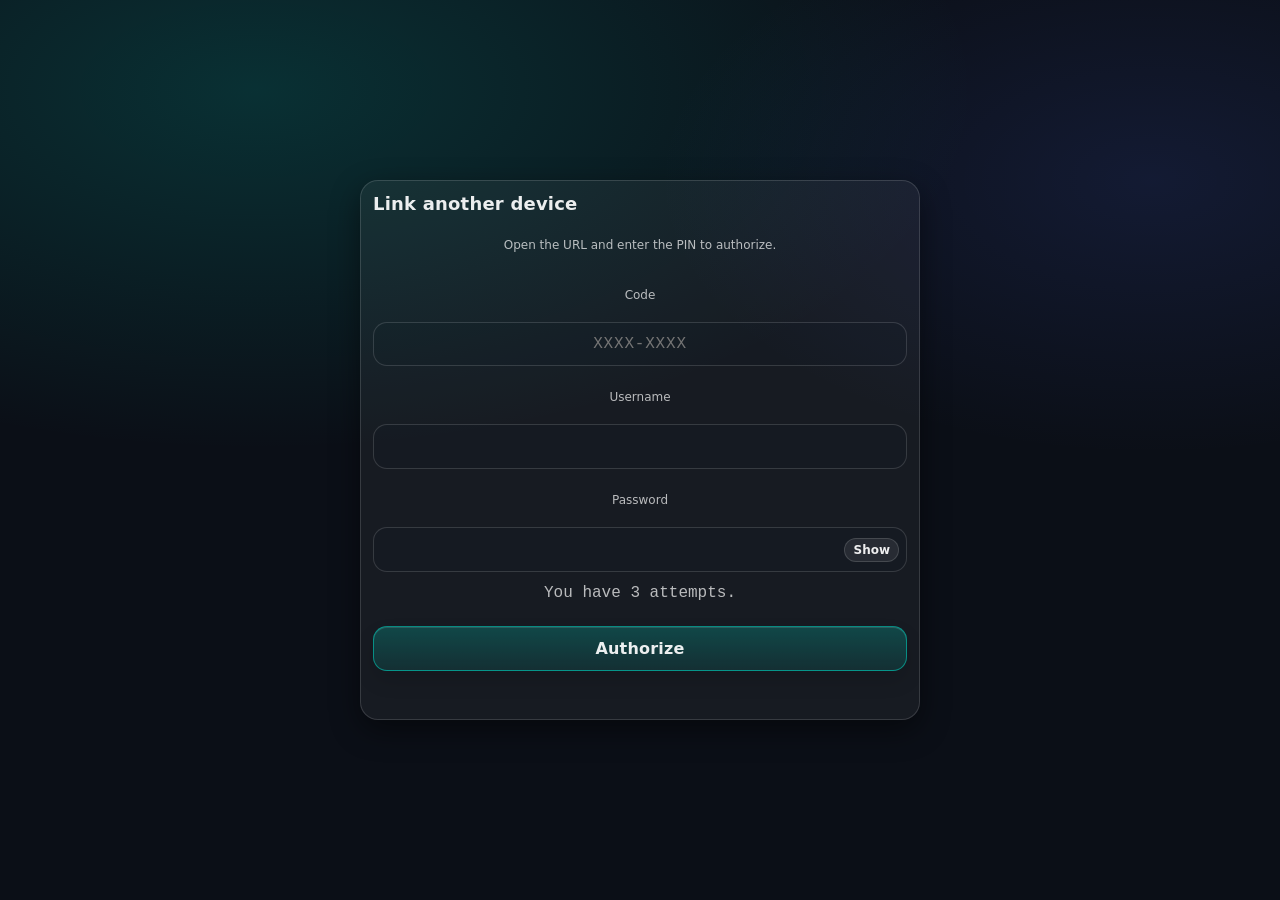
<file: link/index.html>
<!doctype html>
<html lang="es">
  <head>
    <meta charset="utf-8" />
    <meta name="viewport" content="width=device-width, initial-scale=1, viewport-fit=cover" />
    <meta name="color-scheme" content="dark light" />
    <meta name="theme-color" content="#dbe6f2" />
    <link rel="icon" type="image/x-icon" href="../favicon.ico" />
    <title>Vincular con otro dispositivo</title>
    <link rel="stylesheet" href="../assets/css/styles.css" />
  </head>
  <body class="is-link">
    <main class="linkPage">
      <section class="card linkCard">
        <h1 data-i18n="link.modal_title">Vincular con otro dispositivo</h1>
        <p class="sub" data-i18n="link.modal_body">Abre la URL e introduce el PIN para autorizar.</p>

        <label for="linkCode" data-i18n="link.code_label">Código</label>
        <input id="linkCode" class="inputControl mono linkCodeInput" maxlength="9" placeholder="XXXX-XXXX" />

        <label for="linkUser" data-i18n="login.username">Usuario</label>
        <input id="linkUser" class="inputControl" autocomplete="username" />

        <label for="linkPass" data-i18n="login.password">Contraseña</label>
        <div class="passwordWrap">
          <input id="linkPass" class="inputControl" type="password" autocomplete="current-password" />
          <button class="pwToggleBtn" id="btnToggleLinkPass" type="button" data-i18n="common.show">Mostrar</button>
        </div>

        <p class="linkAttempts mono" id="linkAttempts" data-i18n="link.attempts_left">Tienes 3 intentos.</p>
        <button id="linkAuthorize" class="btn" type="button" data-i18n="link.authorize">Autorizar</button>
        <p class="status" id="linkStatus"></p>
      </section>
    </main>
    <script type="module" src="../assets/js/link.js"></script>
  </body>
</html>
</file>
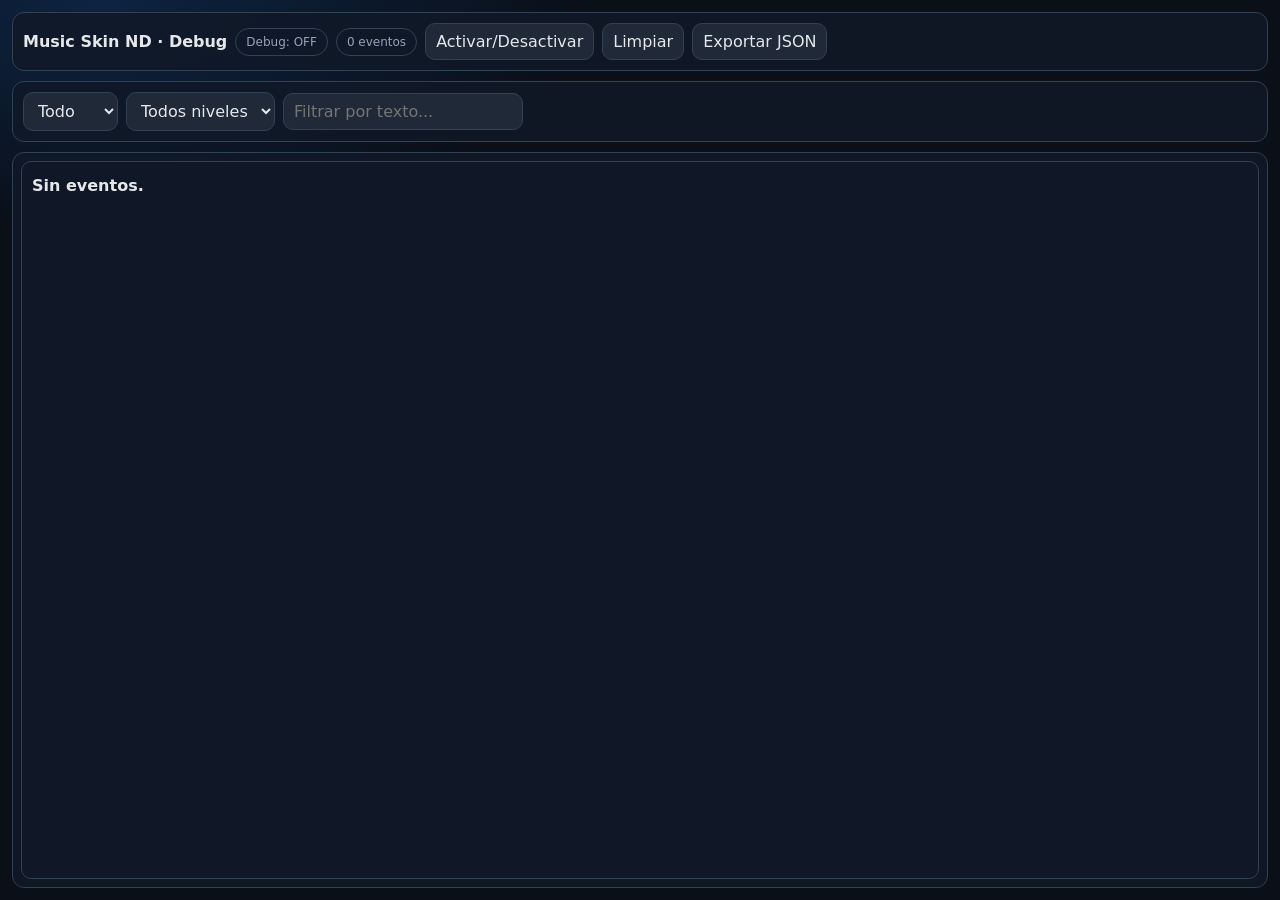
<file: debug.html>
<!doctype html>
<html lang="es">
  <head>
    <meta charset="utf-8" />
    <meta name="viewport" content="width=device-width, initial-scale=1" />
    <title>Music Skin ND · Debug</title>
    <style>
      :root {
        --bg: #0a0f18;
        --panel: #101827;
        --panel2: #1f2937;
        --text: #e5e7eb;
        --muted: #94a3b8;
        --ok: #10b981;
        --warn: #f59e0b;
        --error: #ef4444;
        --border: #334155;
      }
      * { box-sizing: border-box; }
      body {
        margin: 0;
        font-family: system-ui, -apple-system, Segoe UI, Roboto, sans-serif;
        background: radial-gradient(900px 420px at 8% 0%, #0d2340, transparent 55%), var(--bg);
        color: var(--text);
      }
      .wrap {
        min-height: 100dvh;
        display: grid;
        grid-template-rows: auto auto 1fr;
        gap: 10px;
        padding: 12px;
      }
      .bar, .filters {
        display: flex;
        gap: 8px;
        align-items: center;
        flex-wrap: wrap;
        background: rgba(16, 24, 39, 0.88);
        border: 1px solid var(--border);
        border-radius: 12px;
        padding: 10px;
      }
      .bar h1 {
        margin: 0;
        font-size: 16px;
      }
      .pill {
        border: 1px solid var(--border);
        border-radius: 999px;
        padding: 6px 10px;
        font-size: 12px;
        color: var(--muted);
      }
      button, input, select {
        font: inherit;
        color: var(--text);
        border: 1px solid var(--border);
        border-radius: 10px;
        padding: 8px 10px;
        background: var(--panel2);
      }
      input { min-width: 240px; }
      .ok { color: #052e1b; background: var(--ok); border-color: #059669; }
      .warn { color: #2b1a00; background: var(--warn); border-color: #d97706; }
      .error { color: #2b0000; background: var(--error); border-color: #dc2626; }
      .list {
        background: rgba(16, 24, 39, 0.88);
        border: 1px solid var(--border);
        border-radius: 12px;
        overflow: auto;
        padding: 8px;
        display: grid;
        gap: 8px;
      }
      .row {
        border: 1px solid var(--border);
        border-radius: 10px;
        background: var(--panel);
        padding: 8px 10px;
      }
      .meta {
        display: grid;
        grid-template-columns: auto auto auto 1fr;
        gap: 8px;
        align-items: center;
        font-size: 12px;
        color: var(--muted);
      }
      .summary {
        margin-top: 6px;
        font-weight: 700;
      }
      details { margin-top: 6px; }
      pre {
        margin: 6px 0 0;
        white-space: pre-wrap;
        word-break: break-word;
        font-size: 12px;
        color: #bfdbfe;
      }
    </style>
  </head>
  <body>
    <div class="wrap">
      <div class="bar">
        <h1>Music Skin ND · Debug</h1>
        <span class="pill" id="debugState">Debug: OFF</span>
        <span class="pill" id="countLabel">0 eventos</span>
        <button id="btnToggleDebug">Activar/Desactivar</button>
        <button id="btnClear">Limpiar</button>
        <button id="btnExport">Exportar JSON</button>
      </div>
      <div class="filters">
        <select id="kindFilter">
          <option value="all">Todo</option>
          <option value="http">HTTP</option>
          <option value="cover">Cover</option>
          <option value="player">Player</option>
          <option value="queue">Queue</option>
        </select>
        <select id="levelFilter">
          <option value="all">Todos niveles</option>
          <option value="info">Info</option>
          <option value="warn">Warn</option>
          <option value="error">Error</option>
        </select>
        <input id="textFilter" placeholder="Filtrar por texto..." />
      </div>
      <div class="list" id="eventsList"></div>
    </div>
    <script type="module" src="./assets/js/debug-view.js"></script>
  </body>
</html>
</file>
<file: assets/css/styles.css>
:root {
        /* V1 required design tokens */
        --color-bg-primary: #0b0f17;
        --color-bg-surface: rgba(255, 255, 255, 0.06);
        --color-bg-elevated: rgba(255, 255, 255, 0.08);
        --color-accent: #00c8b6;
        --color-accent-hover: #12d8c7;
        --color-danger: #ff5d5d;
        --color-success: #00c8b6;
        --color-text-primary: rgba(255, 255, 255, 0.92);
        --color-text-secondary: rgba(255, 255, 255, 0.7);
        --color-border: rgba(255, 255, 255, 0.14);

        --space-1: 4px;
        --space-2: 8px;
        --space-3: 12px;
        --space-4: 16px;
        --space-5: 24px;
        --space-6: 32px;
        --space-7: 48px;

        --text-xs: 12px;
        --text-sm: 14px;
        --text-base: 16px;
        --text-lg: 18px;
        --text-xl: 22px;
        --text-2xl: 26px;

        /* Extended semantic tokens */
        --font-sans: system-ui, -apple-system, Segoe UI, Roboto, Helvetica, Arial, "Noto Sans";
        --radius-sm: 14px;
        --radius-md: 18px;
        --radius-lg: 22px;
        --shadow-elevated: 0 10px 30px rgba(0, 0, 0, 0.45);
        --focus-ring: 0 0 0 3px rgba(0, 200, 182, 0.18), 0 10px 22px rgba(0, 0, 0, 0.16);
        --focus-ring-input: 0 0 0 3px rgba(0, 200, 182, 0.16);
        --color-bg-overlay: rgba(0, 0, 0, 0.08);
        --color-input-bg: rgba(255, 255, 255, 0.09);
        --color-input-placeholder: rgba(255, 255, 255, 0.55);
        --color-on-danger: #ffebeb;
        --color-on-success: #eafff9;
        --color-toggle-knob: rgba(255, 255, 255, 0.92);
        --color-warning: rgba(255, 210, 110, 0.7);
        --color-accent-border: rgba(0, 200, 182, 0.6);
        --color-accent-border-soft: rgba(0, 200, 182, 0.55);
        --color-accent-border-strong: rgba(0, 200, 182, 0.72);
        --color-accent-bg-soft: rgba(0, 200, 182, 0.12);
        --color-accent-bg-medium: rgba(0, 200, 182, 0.2);
        --color-accent-bg-strong: rgba(0, 200, 182, 0.36);
        --color-danger-border: rgba(255, 93, 93, 0.7);
        --color-danger-border-soft: rgba(255, 93, 93, 0.65);
        --color-danger-bg-soft: rgba(255, 93, 93, 0.2);
        --color-danger-bg-medium: rgba(255, 93, 93, 0.28);
        --color-status-idle: rgba(255, 255, 255, 0.25);
        --color-status-checking: rgba(255, 210, 110, 0.55);
        --color-status-ok: rgba(0, 200, 182, 0.85);
        --color-status-bad: rgba(255, 93, 93, 0.75);
        --bg-glow-a: rgba(0, 200, 182, 0.18);
        --bg-glow-b: rgba(78, 110, 255, 0.12);

        /* Legacy aliases (compatibility while refactor is phased) */
        --bg: var(--color-bg-primary);
        --panel: var(--color-bg-surface);
        --panel2: var(--color-bg-elevated);
        --text: var(--color-text-primary);
        --muted: var(--color-text-secondary);
        --accent: var(--color-accent);
        --danger: var(--color-danger);
        --green: var(--color-success);
        --track: rgba(255, 255, 255, 0.14);
        --buffer: rgba(255, 255, 255, 0.38);
        --border: var(--color-border);
        --radius: var(--radius-md);
        --gap: var(--space-3);
        --shadow: var(--shadow-elevated);
        --font: var(--font-sans);
        --modal-bg: rgba(15, 18, 26, 0.96);
        --modal-border: rgba(255, 255, 255, 0.22);
        --modal-text: var(--color-text-primary);
        --modal-input-bg: var(--color-bg-elevated);
        --modal-input-border: rgba(255, 255, 255, 0.22);
        --modal-muted: rgba(255, 255, 255, 0.72);
      }
      @media (prefers-color-scheme: light) {
        :root {
          --color-bg-primary: #f6f7fb;
          --color-bg-surface: rgba(0, 0, 0, 0.04);
          --color-bg-elevated: rgba(0, 0, 0, 0.06);
          --color-text-primary: rgba(0, 0, 0, 0.88);
          --color-text-secondary: rgba(0, 0, 0, 0.62);
          --color-border: rgba(0, 0, 0, 0.12);
          --shadow-elevated: 0 10px 30px rgba(0, 0, 0, 0.14);
          --color-bg-overlay: rgba(0, 0, 0, 0.06);
          --color-input-bg: rgba(10, 22, 44, 0.05);
          --color-input-placeholder: rgba(8, 14, 24, 0.48);
          --color-on-danger: #7c1f1f;
          --color-on-success: #0b4a41;
          --color-toggle-knob: rgba(255, 255, 255, 0.96);
          --color-status-idle: rgba(10, 22, 44, 0.26);
          --color-status-checking: rgba(163, 101, 0, 0.55);
          --color-status-ok: rgba(0, 143, 128, 0.85);
          --color-status-bad: rgba(191, 38, 38, 0.72);
          --track: rgba(145, 164, 186, 0.6);
          --buffer: rgba(232, 240, 249, 0.95);

          --bg: var(--color-bg-primary);
          --panel: var(--color-bg-surface);
          --panel2: var(--color-bg-elevated);
          --text: var(--color-text-primary);
          --muted: var(--color-text-secondary);
          --border: var(--color-border);
          --shadow: var(--shadow-elevated);
        }
      }

      html.theme-dark {
        --color-bg-primary: #0b0f17;
        --color-bg-surface: rgba(255, 255, 255, 0.05);
        --color-bg-elevated: rgba(255, 255, 255, 0.08);
        --color-text-primary: rgba(255, 255, 255, 0.92);
        --color-text-secondary: rgba(255, 255, 255, 0.7);
        --color-border: rgba(255, 255, 255, 0.14);
        --shadow-elevated: 0 10px 30px rgba(0, 0, 0, 0.45);

        --bg: var(--color-bg-primary);
        --panel: var(--color-bg-surface);
        --panel2: var(--color-bg-elevated);
        --text: var(--color-text-primary);
        --muted: var(--color-text-secondary);
        --border: var(--color-border);
        --shadow: var(--shadow-elevated);
      }

      html.theme-light {
        --color-bg-primary: #f4f7fb;
        --color-bg-surface: rgba(0, 0, 0, 0.035);
        --color-bg-elevated: rgba(0, 0, 0, 0.055);
        --color-text-primary: rgba(0, 0, 0, 0.9);
        --color-text-secondary: rgba(0, 0, 0, 0.62);
        --color-border: rgba(0, 0, 0, 0.12);
        --shadow-elevated: 0 10px 30px rgba(0, 0, 0, 0.12);
        --modal-bg: rgba(246, 249, 255, 0.98);
        --modal-border: rgba(10, 22, 44, 0.18);
        --modal-text: rgba(8, 14, 24, 0.92);
        --modal-input-bg: rgba(10, 22, 44, 0.05);
        --modal-input-border: rgba(10, 22, 44, 0.16);
        --modal-muted: rgba(8, 14, 24, 0.66);
        --track: rgba(145, 164, 186, 0.6);
        --buffer: rgba(232, 240, 249, 0.95);

        --bg: var(--color-bg-primary);
        --panel: var(--color-bg-surface);
        --panel2: var(--color-bg-elevated);
        --text: var(--color-text-primary);
        --muted: var(--color-text-secondary);
        --border: var(--color-border);
        --shadow: var(--shadow-elevated);
      }
      * {
        box-sizing: border-box;
      }
      /* Ocultar scrollbars globalmente */
      * {
        scrollbar-width: none;
      }
      *::-webkit-scrollbar {
        width: 0;
        height: 0;
      }
      html,
      body {
        height: 100%;
      }
      html {
        min-height: 100vh;
        background: radial-gradient(1200px 600px at 20% 10%, var(--bg-glow-a), transparent 60%),
          radial-gradient(900px 500px at 90% 20%, var(--bg-glow-b), transparent 55%), var(--bg);
      }
      body {
        margin: 0;
        font-family: var(--font);
        background: transparent;
        color: var(--text);
        overflow: hidden;
      }
      .wrap {
        height: 100vh;
        height: 100dvh;
        height: var(--app-height, 100dvh);
        padding: var(--space-2);
        display: grid;
        grid-template-rows: auto 1fr;
        gap: var(--gap);
      }
      header {
        display: grid;
        grid-template-columns: minmax(0, 1fr) auto minmax(0, 1fr);
        align-items: center;
        gap: var(--space-3);
      }
      .title {
        display: grid;
        gap: var(--space-1);
        min-width: 0;
        overflow: hidden;
      }
      .headerCenter {
        display: flex;
        gap: var(--space-2);
        align-items: center;
        justify-content: center;
        justify-self: center;
        min-width: 0;
      }
      .whatsNewBtn {
        padding: var(--space-2) var(--space-3);
        line-height: 1;
      }
      .headerRight {
        display: inline-flex;
        align-items: center;
        gap: 8px;
        justify-self: end;
        min-width: 0;
        max-width: 100%;
        overflow: hidden;
      }
      .kbdHideBtn {
        display: inline-flex;
        align-items: center;
        justify-content: center;
        padding: 6px 10px;
        border-radius: 999px;
        border: 1px solid var(--border);
        background: var(--panel2);
        color: var(--text);
        font-weight: 700;
        font-size: 12px;
        box-shadow: 0 6px 12px rgba(0, 0, 0, 0.08), inset 0 1px 0 rgba(255, 255, 255, 0.08);
        cursor: pointer;
        transition: transform 0.12s ease, background 0.2s ease, box-shadow 0.2s ease;
      }
      .kbdHideBtn:active {
        transform: scale(0.98);
      }
      body.device-mode-desktop .kbdHideBtn {
        display: none !important;
      }
      .headerRight [hidden] {
        display: none !important;
      }
      .headerUser {
        padding: 0;
        border: 0;
        background: transparent;
        color: var(--text);
        font-weight: 700;
        letter-spacing: 0.2px;
        text-shadow: 0 1px 0 rgba(255, 255, 255, 0.18);
        font-size: var(--text-xs);
        max-width: 140px;
        overflow: hidden;
        text-overflow: ellipsis;
        white-space: nowrap;
      }
      .theme-dark .headerUser {
        text-shadow: 0 1px 0 rgba(0, 0, 0, 0.45);
      }
      h1 {
        margin: 0;
        font-size: var(--text-lg);
        letter-spacing: 0.2px;
        display: flex;
        align-items: center;
        gap: var(--space-2);
        min-width: 0;
      }
      .sub {
        color: var(--muted);
        font-size: var(--text-xs);
      }
      .loginLogo {
        display: none;
        object-fit: contain;
      }
      .loginLogoDesktop {
        width: 220px;
        height: 96px;
      }
      .loginLogoCar {
        width: 120px;
        height: 60px;
      }
      body.is-login .title h1,
      body.is-login .title .sub {
        display: none;
      }
      body.is-login .title {
        min-height: 60px;
      }
      body.is-login .loginLogoDesktop {
        display: inline-block;
      }
      body.is-login .loginLogoCar {
        display: none;
      }
      body.is-login.device-mode-car .loginLogoDesktop {
        display: none !important;
      }
      body.is-login.device-mode-car .loginLogoCar {
        display: inline-block !important;
      }
      body.is-login.device-mode-desktop .loginLogoDesktop {
        display: inline-block !important;
      }
      body.is-login.device-mode-desktop .loginLogoCar {
        display: none !important;
      }
      body.is-login header {
        grid-template-columns: 1fr auto;
      }
      body.is-login .headerCenter,
      body.is-login .headerRight {
        display: none;
      }
      .pill {
        display: inline-flex;
        align-items: center;
        gap: var(--space-2);
        padding: var(--space-2) var(--space-3);
        border-radius: 999px;
        border: 1px solid var(--border);
        background: var(--color-bg-overlay);
        color: var(--muted);
        font-size: var(--text-xs);
        white-space: nowrap;
      }
      .pillGlow {
        color: var(--text);
        border-color: var(--color-accent-border-soft);
        box-shadow: 0 0 0 1px rgba(0, 200, 182, 0.14), 0 0 18px rgba(0, 200, 182, 0.26),
          0 0 48px rgba(0, 200, 182, 0.12);
      }
      @media (prefers-reduced-motion: no-preference) {
        .pillGlow {
          animation: glowPulse 1.8s ease-in-out infinite;
        }
        @keyframes glowPulse {
          0% {
            box-shadow: 0 0 0 1px rgba(0, 200, 182, 0.12), 0 0 14px rgba(0, 200, 182, 0.20),
              0 0 40px rgba(0, 200, 182, 0.10);
          }
          50% {
            box-shadow: 0 0 0 1px rgba(0, 200, 182, 0.18), 0 0 22px rgba(0, 200, 182, 0.34),
              0 0 60px rgba(0, 200, 182, 0.16);
          }
          100% {
            box-shadow: 0 0 0 1px rgba(0, 200, 182, 0.12), 0 0 14px rgba(0, 200, 182, 0.20),
              0 0 40px rgba(0, 200, 182, 0.10);
          }
        }
      }
      .iconBtn {
        width: 40px;
        height: 40px;
        border-radius: 999px;
        border: 1px solid var(--border);
        background: var(--panel2);
        display: inline-flex;
        align-items: center;
        justify-content: center;
        font-size: 18px;
        color: var(--text);
        box-shadow: 0 6px 12px rgba(0, 0, 0, 0.08), inset 0 1px 0 rgba(255, 255, 255, 0.08);
      }
      .segBtn.iconOnly {
        width: 32px;
        height: 32px;
        padding: 0;
        display: inline-flex;
        align-items: center;
        justify-content: center;
        font-size: 14px;
      }
      .segBtn {
        padding: 8px 12px;
        border-radius: 999px;
        border: 1px solid var(--border);
        background: rgba(0, 0, 0, 0.06);
        color: var(--text);
        font-weight: 800;
        font-size: 12px;
        box-shadow: 0 6px 12px rgba(0, 0, 0, 0.08), inset 0 1px 0 rgba(255, 255, 255, 0.08);
      }
      .segBtn.active {
        border-color: rgba(0, 200, 182, 0.6);
        background: linear-gradient(180deg, rgba(0, 200, 182, 0.28), rgba(0, 200, 182, 0.12));
      }
      .grid {
        display: grid;
        grid-template-columns: 340px 1fr 360px;
        gap: var(--gap);
        min-height: 0;
        overflow: hidden;
      }
      @media (max-width: 1100px) {
        .grid {
          grid-template-columns: 1fr;
          grid-template-rows: auto auto 1fr;
        }
      }
      .card {
        background: var(--panel);
        border: 1px solid var(--border);
        border-radius: var(--radius);
        box-shadow: var(--shadow);
        padding: var(--space-3);
        min-height: 0;
        overflow: hidden;
      }
      label {
        display: block;
        font-size: var(--text-xs);
        color: var(--muted);
        margin: var(--space-3) 0 var(--space-2);
      }
      input,
      select,
      button {
        font: inherit;
      }

      /* Feedback táctil/visual para botones */
      button,
      .btn,
      .cta,
      .ghostBtn,
      .segBtn,
      .tab,
      .songBtn,
      .dangerFab,
      .controls button,
      .controlsBar button {
        cursor: pointer;
        touch-action: manipulation;
        -webkit-tap-highlight-color: transparent;
        user-select: none;
        transition: transform 70ms ease, filter 120ms ease, background-color 120ms ease, border-color 120ms ease,
          box-shadow 120ms ease;
      }

      @media (hover: hover) and (pointer: fine) {
        button:hover,
        .btn:hover,
        .cta:hover,
        .ghostBtn:hover,
        .segBtn:hover,
        .tab:hover,
        .songBtn:hover,
        .dangerFab:hover,
        .controls button:hover,
        .controlsBar button:hover {
          filter: brightness(1.06);
          box-shadow: 0 10px 22px rgba(0, 0, 0, 0.18);
        }
      }

      button:active,
      .btn:active,
      .cta:active,
      .ghostBtn:active,
      .segBtn:active,
      .tab:active,
      .songBtn:active,
      .dangerFab:active,
      .controls button:active,
      .controlsBar button:active {
        transform: translateY(1px) scale(0.99);
        filter: brightness(0.96);
        box-shadow: 0 4px 10px rgba(0, 0, 0, 0.22);
      }

      button:focus-visible,
      .btn:focus-visible,
      .cta:focus-visible,
      .ghostBtn:focus-visible,
      .segBtn:focus-visible,
      .tab:focus-visible,
      .songBtn:focus-visible,
      .dangerFab:focus-visible,
      .controls button:focus-visible,
      .controlsBar button:focus-visible {
        outline: none;
        box-shadow: var(--focus-ring);
      }

      button:disabled,
      .btn:disabled,
      .cta:disabled,
      .ghostBtn:disabled,
      .segBtn:disabled,
      .tab:disabled,
      .songBtn:disabled,
      .dangerFab:disabled,
      .controls button:disabled,
      .controlsBar button:disabled {
        cursor: not-allowed;
        transform: none;
        filter: none;
        box-shadow: none;
      }
      input,
      select {
        width: 100%;
        padding: var(--space-3);
        border-radius: var(--radius-sm);
        border: 1px solid var(--border);
        background: var(--color-input-bg);
        color: var(--text);
        outline: none;
      }
      .passwordWrap {
        position: relative;
        width: 100%;
      }
      .passwordWrap input {
        padding-right: 54px;
      }
      .pwToggleBtn {
        position: absolute;
        right: 8px;
        top: 50%;
        transform: translateY(-50%);
        padding: 4px 8px;
        border-radius: 999px;
        border: 1px solid var(--border);
        background: var(--panel2);
        color: var(--text);
        font-size: 12px;
        font-weight: 700;
        cursor: pointer;
      }
      input:focus,
      select:focus {
        border-color: var(--color-accent-border-soft);
        box-shadow: var(--focus-ring-input);
      }
      .btn {
        width: 100%;
        margin-top: var(--space-3);
        padding: var(--space-3);
        border-radius: var(--radius-sm);
        border: 1px solid var(--color-accent-border);
        background: linear-gradient(180deg, rgba(0, 200, 182, 0.26), rgba(0, 200, 182, 0.12));
        color: var(--text);
        font-weight: 650;
        letter-spacing: 0.2px;
        box-shadow: 0 10px 20px rgba(0, 0, 0, 0.12), inset 0 1px 0 rgba(255, 255, 255, 0.12);
      }
      .btn.secondary {
        border-color: var(--border);
        background: var(--panel2);
        font-weight: 600;
      }
      .btn:disabled {
        opacity: 0.55;
      }
      .status {
        margin-top: var(--space-3);
        color: var(--muted);
        font-size: var(--text-xs);
      }
      .status.ok {
        color: var(--color-success);
      }
      .status.bad {
        color: var(--danger);
      }
      .tabs {
        display: grid;
        grid-template-columns: repeat(3, 1fr);
        gap: 8px;
        margin-top: 10px;
      }
      .tab {
        padding: 10px 10px;
        border-radius: 14px;
        border: 1px solid var(--border);
        background: var(--color-bg-overlay);
        color: var(--text);
        font-weight: 650;
      }
      .tab[aria-selected="true"] {
        border-color: var(--color-accent-border);
        background: var(--color-accent-bg-soft);
      }
      .list {
        margin-top: 12px;
        display: grid;
        gap: 8px;
        overflow: auto;
        max-height: 100%;
        padding-right: 6px;
        scrollbar-width: none;
      }
      .list::-webkit-scrollbar {
        width: 0;
        height: 0;
      }
      .item {
        display: grid;
        grid-template-columns: 64px 1fr auto;
        gap: 10px;
        align-items: center;
        padding: 10px;
        border-radius: 16px;
        border: 1px solid var(--border);
        background: rgba(0, 0, 0, 0.06);
      }
      .item:active {
        transform: translateY(1px);
      }
      .cover {
        width: 64px;
        height: 64px;
        border-radius: 14px;
        background: rgba(255, 255, 255, 0.08);
        border: 1px solid rgba(255, 255, 255, 0.08);
        object-fit: cover;
      }
      .meta {
        min-width: 0;
      }
      .name {
        font-weight: 700;
        font-size: 14px;
        overflow: hidden;
        text-overflow: ellipsis;
        white-space: nowrap;
      }
      .desc {
        margin-top: 2px;
        font-size: 12px;
        color: var(--muted);
        overflow: hidden;
        text-overflow: ellipsis;
        white-space: nowrap;
      }
      .cta {
        padding: 10px 12px;
        border-radius: 14px;
        border: 1px solid rgba(0, 200, 182, 0.6);
        background: linear-gradient(180deg, rgba(0, 200, 182, 0.26), rgba(0, 200, 182, 0.12));
        color: var(--text);
        font-weight: 700;
        box-shadow: 0 8px 16px rgba(0, 0, 0, 0.12), inset 0 1px 0 rgba(255, 255, 255, 0.12);
      }
      .now {
        display: grid;
        gap: 10px;
        min-height: 0;
        grid-template-rows: auto auto auto auto auto 1fr;
      }
      .nowTop {
        display: grid;
        grid-template-columns: 96px 1fr;
        gap: 12px;
        align-items: center;
      }
      .coverBig {
        width: 96px;
        height: 96px;
        border-radius: 18px;
        background: rgba(255, 255, 255, 0.08);
        border: 1px solid rgba(255, 255, 255, 0.08);
        object-fit: cover;
      }
      .controls {
        display: grid;
        grid-template-columns: repeat(3, 1fr);
        gap: 10px;
      }
      .controls button {
        padding: 14px 10px;
        border-radius: 16px;
        border: 1px solid var(--border);
        background: linear-gradient(180deg, rgba(0, 0, 0, 0.12), rgba(0, 0, 0, 0.04));
        color: var(--text);
        font-weight: 800;
        letter-spacing: 0.2px;
        box-shadow: 0 8px 16px rgba(0, 0, 0, 0.12), inset 0 1px 0 rgba(255, 255, 255, 0.08);
      }
      .controls button.primary {
        border-color: rgba(0, 200, 182, 0.6);
        background: linear-gradient(180deg, rgba(0, 200, 182, 0.3), rgba(0, 200, 182, 0.12));
        box-shadow: 0 10px 20px rgba(0, 0, 0, 0.14), inset 0 1px 0 rgba(255, 255, 255, 0.12);
      }
      .queue {
        display: grid;
        gap: 8px;
        overflow: auto;
        padding-right: 6px;
        scrollbar-width: none;
      }
      .queue::-webkit-scrollbar {
        width: 0;
        height: 0;
      }
      .qItem {
        display: grid;
        grid-template-columns: 1fr auto;
        gap: 10px;
        align-items: center;
        padding: 10px;
        border-radius: 16px;
        border: 1px solid var(--border);
        background: rgba(0, 0, 0, 0.06);
      }
      .qName {
        font-weight: 700;
        font-size: 13px;
        overflow: hidden;
        text-overflow: ellipsis;
        white-space: nowrap;
      }
      .qDesc {
        font-size: 11px;
        color: var(--muted);
        overflow: hidden;
        text-overflow: ellipsis;
        white-space: nowrap;
      }
      .mono {
        font-family: ui-monospace, SFMono-Regular, Menlo, Monaco, Consolas, "Liberation Mono", "Courier New", monospace;
      }
      audio {
        width: 100%;
        height: 0;
      }

      /* Ocultamos controles nativos: usamos barra propia */
      audio::-webkit-media-controls {
        display: none !important;
      }
      audio[controls]::-webkit-media-controls {
        display: none !important;
      }

      .timeRow {
        display: flex;
        align-items: center;
        justify-content: space-between;
        gap: 10px;
        color: var(--muted);
        font-size: 12px;
      }
      .pauseHint {
        position: absolute;
        left: 50%;
        top: -34px;
        transform: translateX(-50%);
        font-weight: 1000;
        letter-spacing: 2.2px;
        font-size: 14px;
        color: rgba(230, 255, 252, 0.92);
        text-shadow: 0 1px 0 rgba(0, 0, 0, 0.60), 0 0 18px rgba(0, 200, 182, 0.22), 0 0 36px rgba(0, 200, 182, 0.10);
        filter: drop-shadow(0 0 14px rgba(0, 200, 182, 0.18));
        animation: pausePulse 1.35s ease-in-out infinite;
        pointer-events: none;
        user-select: none;
        white-space: nowrap;
      }
      .theme-light .pauseHint {
        color: rgba(8, 14, 24, 0.75);
        text-shadow: 0 1px 0 rgba(255, 255, 255, 0.50), 0 0 12px rgba(0, 200, 182, 0.14);
        filter: drop-shadow(0 0 10px rgba(0, 200, 182, 0.12));
      }
      @keyframes pausePulse {
        0% {
          opacity: 0.22;
          filter: drop-shadow(0 0 8px rgba(0, 200, 182, 0.10));
        }
        50% {
          opacity: 1;
          filter: drop-shadow(0 0 18px rgba(0, 200, 182, 0.22));
        }
        100% {
          opacity: 0.22;
          filter: drop-shadow(0 0 8px rgba(0, 200, 182, 0.10));
        }
      }
      .progressWrap {
        position: relative;
        height: 18px;
        border-radius: 999px;
        background: var(--track);
        border: 1px solid rgba(255, 255, 255, 0.10);
        overflow: hidden;
      }
      .theme-light .progressWrap {
        border-color: rgba(104, 126, 150, 0.4);
        box-shadow: inset 0 0 0 1px rgba(255, 255, 255, 0.45);
      }
      .progressBuf,
      .progressNow {
        position: absolute;
        inset: 0;
        transform-origin: left center;
        transform: scaleX(0);
      }
      .progressBuf {
        background: var(--buffer);
      }
      .progressNow {
        background: var(--green);
      }
      .seek {
        position: absolute;
        inset: 0;
        width: 100%;
        height: 100%;
        opacity: 0;
      }

      /* En 1280×480 puede sobrar altura: deja que la columna izquierda haga scroll */
      #leftCard {
        overflow: auto;
        padding-right: 10px;
      }

      /* Pantallas */
      .screen {
        height: 100%;
        min-height: 0;
      }
      .screen[hidden] {
        display: none !important;
      }

      /* Login */
      .loginWrap {
        height: 100%;
        display: grid;
        grid-template-rows: 1fr auto;
        place-items: center;
        padding-top: var(--space-3);
        overflow: auto;
        gap: var(--space-2);
      }
      .loginCard {
        width: min(560px, 100%);
        display: grid;
        gap: var(--space-5);
        padding: 28px;
        border-radius: 20px;
        background: var(--modal-bg);
        border-color: var(--modal-border);
        color: var(--modal-text);
        transition: transform 220ms ease;
      }
      .loginTopRow {
        display: flex;
        align-items: center;
        justify-content: space-between;
        gap: var(--space-4);
      }
      .loginModeRow {
        display: flex;
        align-items: center;
        justify-content: space-between;
        gap: var(--space-3);
      }
      .loginModeLabel {
        color: var(--modal-muted);
        font-size: 13px;
        font-weight: 700;
      }
      .deviceModeSwitch {
        display: inline-flex;
        gap: 8px;
        flex-wrap: wrap;
      }
      .deviceModeSwitch .segBtn {
        min-width: 96px;
      }
      .loginTitle {
        font-size: 28px;
        font-weight: 800;
        color: var(--modal-text);
      }
      .loginCredRow {
        display: grid;
        grid-template-columns: 1fr;
        gap: var(--space-3);
      }
      .loginField {
        display: grid;
        gap: var(--space-2);
      }
      .loginBottomRow {
        display: grid;
        grid-template-columns: 1fr;
        gap: var(--space-3);
      }
      .loginBtnsStack {
        display: grid;
        gap: 14px;
        width: 100%;
      }
      .loginBtnsStack #btnConnect {
        border-color: #11827a;
        background: linear-gradient(180deg, #16a095, #159289);
        color: #f4fffd;
      }
      .btnLinkDevice {
        border-color: #e3b24b;
        background: linear-gradient(180deg, #f9dd89, #e8b94a);
        color: #1a1200;
        font-weight: 900;
        line-height: 1.16;
        letter-spacing: 0.15px;
        text-wrap: balance;
        text-shadow: 0 1px 0 rgba(255, 255, 255, 0.22);
        box-shadow: 0 10px 20px rgba(0, 0, 0, 0.2), inset 0 1px 0 rgba(255, 255, 255, 0.24);
      }
      .theme-dark .btnLinkDevice {
        border-color: #ffd98a;
        background: linear-gradient(180deg, #ffe7a8, #f0c45c);
        color: #171000;
        text-shadow: 0 1px 0 rgba(255, 255, 255, 0.32);
        box-shadow: 0 12px 24px rgba(0, 0, 0, 0.3), inset 0 1px 0 rgba(255, 255, 255, 0.32), 0 0 16px rgba(240, 196, 92, 0.28);
      }
      .loginCard input,
      .loginCard select {
        color: var(--modal-text);
        background: var(--modal-input-bg);
        border-color: var(--modal-input-border);
        min-height: 42px;
      }
      .loginCard input::placeholder {
        color: var(--modal-muted);
      }
      .loginCard label {
        margin: 0;
        font-size: 14px;
        color: var(--modal-muted);
      }

      .inlineRow {
        display: flex;
        align-items: center;
        justify-content: space-between;
        gap: 10px;
      }
      .serverValue {
        font-size: var(--text-xs);
        color: var(--muted);
        word-break: break-word;
      }
      .modalTitleRow {
        display: inline-flex;
        align-items: center;
        gap: 10px;
        min-width: 0;
      }
      .serverCheck {
        display: inline-flex;
        gap: var(--space-2);
        align-items: center;
        font-size: var(--text-xs);
        color: var(--muted);
        margin-top: 0;
        user-select: none;
      }
      .serverCheck .dot {
        width: 10px;
        height: 10px;
        border-radius: 999px;
        background: var(--color-status-idle);
        box-shadow: 0 0 0 1px var(--color-border);
      }
      .serverCheck[data-state="checking"] .dot {
        background: var(--color-status-checking);
        box-shadow: 0 0 0 1px rgba(255, 210, 110, 0.18), 0 0 14px rgba(255, 210, 110, 0.18);
      }
      .serverCheck[data-state="warn"] .dot {
        background: var(--color-warning);
        box-shadow: 0 0 0 1px rgba(255, 210, 110, 0.22), 0 0 14px rgba(255, 210, 110, 0.22);
      }
      .serverCheck[data-state="ok"] .dot {
        background: var(--color-status-ok);
        box-shadow: 0 0 0 1px rgba(0, 200, 182, 0.22), 0 0 16px rgba(0, 200, 182, 0.24);
      }
      .serverCheck[data-state="bad"] .dot {
        background: var(--color-status-bad);
        box-shadow: 0 0 0 1px rgba(255, 93, 93, 0.18), 0 0 14px rgba(255, 93, 93, 0.18);
      }
      .serverBtn {
        width: 100%;
        display: inline-flex;
        align-items: center;
        justify-content: center;
        font-weight: 800;
        border-color: #aebfd2;
        background: #c7d4e4;
        color: #1f3347;
      }
      .serverBtn.ok {
        border-color: #11827a;
        background: #159289;
        color: #eafff9;
      }
      .rememberRow {
        display: inline-flex;
        gap: 10px;
        align-items: center;
        cursor: pointer;
        user-select: none;
      }
      .rememberRow input {
        appearance: none;
        -webkit-appearance: none;
        width: 54px;
        height: 30px;
        border-radius: 999px;
        border: 1px solid var(--color-border);
        background: var(--color-danger-bg-medium);
        position: relative;
        transition: background 140ms ease, border-color 140ms ease, box-shadow 140ms ease;
      }
      .rememberRow input::before {
        content: "";
        position: absolute;
        top: 3px;
        left: 3px;
        width: 22px;
        height: 22px;
        border-radius: 999px;
        background: var(--color-toggle-knob);
        transition: transform 140ms ease;
      }
      .rememberRow input:checked {
        background: var(--color-accent-bg-strong);
        border-color: var(--color-accent-border-strong);
        box-shadow: 0 0 0 2px rgba(0, 200, 182, 0.14), 0 0 16px rgba(0, 200, 182, 0.26);
      }
      .rememberRow input:checked::before {
        transform: translateX(24px);
      }
      .rememberRow span {
        font-weight: 700;
        color: #0b1220;
      }
      .loginCard .status {
        margin-top: 0;
        min-height: 18px;
        color: #334155;
      }
      .deviceModeModalCard {
        width: min(520px, 100%);
      }
      .deviceModeModalBody {
        display: grid;
        gap: var(--space-4);
      }
      #deviceModeModalText {
        margin: 0;
        color: var(--text);
      }
      .deviceModeModalActions {
        display: grid;
        grid-template-columns: 1fr;
        gap: var(--space-3);
      }
      .loginFooter {
        width: min(560px, 100%);
        display: grid;
        gap: var(--space-1);
        justify-items: center;
        padding: 6px 16px;
      }
      .loginFooterTop {
        font-size: 12px;
        color: var(--modal-text);
        font-weight: 700;
      }
      .loginFooterRow {
        display: inline-flex;
        align-items: center;
        justify-content: center;
        gap: var(--space-4);
      }
      .githubLink {
        display: inline-flex;
        align-items: center;
        justify-content: center;
      }
      .githubMark {
        width: 18px;
        height: 18px;
        display: none;
      }
      .githubMarkDay {
        display: inline-block;
      }
      .theme-dark .githubMarkDay {
        display: none;
      }
      .theme-dark .githubMarkNight {
        display: inline-block;
      }
      .loginFooterVerWrap {
        display: inline-flex;
        align-items: center;
        gap: 6px;
        color: var(--modal-text);
        font-size: 11px;
      }
      #loginFooterUpd[hidden] {
        display: none !important;
      }

      .linkPage {
        min-height: 100vh;
        min-height: 100dvh;
        display: grid;
        place-items: center;
        padding: var(--space-4);
      }
      body.is-link {
        overflow: auto;
      }
      .linkCard {
        width: min(560px, calc(100vw - 24px));
        display: grid;
        gap: var(--space-3);
      }
      .linkCard h1,
      .linkCard .sub,
      .linkCard label,
      .linkCard .status {
        text-align: center;
      }
      .linkCard .sub {
        margin-inline: auto;
        max-width: 44ch;
      }
      .linkCard label {
        display: block;
      }
      .linkCodeInput {
        text-transform: uppercase;
        text-align: center;
        letter-spacing: 0.05em;
      }
      .linkAttempts {
        margin: 0;
        text-align: center;
        color: var(--muted);
      }
      @media (max-width: 680px) {
        .linkPage {
          place-items: start center;
          padding: 10px 8px;
        }
        .linkCard {
          width: min(560px, calc(100vw - 16px));
          padding: 12px;
          gap: 8px;
        }
        .linkCard h1 {
          font-size: 22px;
          line-height: 1.08;
        }
        .linkCard .sub {
          font-size: 13px;
          max-width: 30ch;
        }
        .linkCard label {
          margin-top: 4px;
          font-size: 12px;
        }
        .linkCard input {
          min-height: 44px;
          padding: 10px 12px;
        }
        .linkAttempts {
          font-size: 12px;
        }
        .linkCard .btn {
          margin-top: 8px;
        }
      }

      .modalTop {
        place-items: start center;
        padding-top: var(--space-3);
      }

      @media (max-height: 560px) and (min-aspect-ratio: 2/1) {
        body.is-login .loginLogoDesktop {
          display: none;
        }
        body.is-login .loginLogoCar {
          display: inline-block;
        }
        .loginWrap {
          grid-template-rows: 1fr auto;
          place-items: start center;
          padding-top: 0;
        }
        .loginCard {
          width: min(1248px, 100%);
          gap: var(--space-3);
          padding: 16px;
          border-radius: 16px;
        }
        .loginCard:focus-within {
          transform: translateY(-32px);
        }
        .loginTitle {
          font-size: 22px;
        }
        .loginModeRow {
          align-items: center;
        }
        .loginCredRow {
          grid-template-columns: 1fr 1fr;
          gap: var(--space-3);
        }
        .loginCard input,
        .loginCard select {
          min-height: 38px;
        }
        .loginBottomRow {
          grid-template-columns: 1fr auto;
          align-items: center;
          gap: var(--space-3);
        }
        .loginBtnsStack {
          display: inline-flex;
          width: auto;
          gap: var(--space-3);
        }
        .loginBtnsStack .btn {
          width: auto;
          margin-top: 0;
          padding: 9px 18px;
          min-width: 180px;
        }
        .loginFooter {
          width: min(1248px, 100%);
          padding: 6px 16px;
        }
      }

      body.device-mode-car .loginWrap {
        grid-template-rows: 1fr auto;
        place-items: start center;
        padding-top: 0;
      }
      body.device-mode-car .loginCard {
        width: min(1248px, 100%);
        gap: var(--space-3);
        padding: 16px;
        border-radius: 16px;
      }
      body.device-mode-car .loginCard:focus-within {
        transform: translateY(-32px);
      }
      body.device-mode-car .loginTitle {
        font-size: 22px;
      }
      body.device-mode-car .loginCredRow {
        grid-template-columns: 1fr 1fr;
        gap: var(--space-3);
      }
      body.device-mode-car .loginCard input,
      body.device-mode-car .loginCard select {
        min-height: 38px;
      }
      body.device-mode-car .loginBottomRow {
        grid-template-columns: 1fr auto;
        align-items: center;
        gap: var(--space-3);
      }
      body.device-mode-car .loginBtnsStack {
        display: inline-flex;
        width: auto;
        gap: var(--space-3);
      }
      body.device-mode-car .loginBtnsStack .btn {
        width: auto;
        margin-top: 0;
        padding: 9px 18px;
        min-width: 180px;
      }
      body.device-mode-car .loginFooter {
        width: min(1248px, 100%);
        padding: 6px 16px;
      }

      body.device-mode-desktop .loginCard:focus-within {
        transform: none !important;
      }

      /* Player layout (objetivo: 1280×480) */
      .playerGrid {
        height: 100%;
        min-height: 0;
        display: grid;
        grid-template-columns: 420px 1fr;
        grid-template-areas: "lists main";
        gap: var(--gap);
      }
      .playerGrid[data-list-pane="right"] {
        grid-template-columns: 1fr 420px;
        grid-template-areas: "main lists";
      }
      @media (max-width: 980px) {
        .playerGrid {
          grid-template-columns: 1fr;
          grid-template-rows: auto 1fr;
          grid-template-areas:
            "lists"
            "main";
        }
      }
      .artistsPane {
        grid-area: lists;
        display: grid;
        grid-template-rows: auto auto 1fr;
        gap: 10px;
        min-height: 0;
      }
      .artistsPane .topBar {
        align-items: flex-start;
      }
      .viewTabs {
        display: flex;
        flex-wrap: wrap;
        gap: 8px;
        align-items: center;
        flex: 1;
        max-height: 76px;
        overflow: auto;
        padding-right: 2px;
      }
      .filterWrap {
        position: relative;
        align-self: start;
      }
      .filterWrap > input {
        width: 100%;
        padding-right: 46px;
      }
      .filterClearBtn {
        position: absolute;
        right: 6px;
        top: 3px;
      }
      .artistsList {
        overflow: auto;
        padding-right: 6px;
        display: grid;
        gap: 8px;
        align-content: start;
        min-height: 0;
        scrollbar-width: none;
      }
      .artistsList::-webkit-scrollbar {
        width: 0;
        height: 0;
      }
      .rightPane {
        grid-area: main;
        display: grid;
        grid-template-rows: 1fr auto;
        gap: var(--gap);
        min-height: 0;
      }
      .nowPanel {
        display: grid;
        grid-template-rows: auto auto auto 1fr;
        gap: 10px;
        min-height: 0;
        position: relative;
      }
      .nowContent {
        display: grid;
        grid-template-columns: 220px 1fr;
        gap: 16px;
        align-items: center;
      }
      .songMenu {
        display: grid;
        --song-row-gap: 8px;
        --song-row-height: 44px;
        gap: var(--song-row-gap);
        max-height: calc(var(--song-row-height) * 5 + var(--song-row-gap) * 4);
        overflow: auto;
        padding-right: 6px;
        scrollbar-width: none;
      }
      .songMenu::-webkit-scrollbar {
        width: 0;
        height: 0;
      }
      .songBtn {
        display: grid;
        grid-template-columns: 1fr;
        gap: 6px;
        align-items: center;
        text-align: left;
        padding: 10px 10px;
        min-height: var(--song-row-height);
        border-radius: 14px;
        border: 1px solid var(--border);
        background: linear-gradient(180deg, rgba(0, 0, 0, 0.12), rgba(0, 0, 0, 0.04));
        color: var(--text);
        font-weight: 700;
        box-shadow: 0 8px 16px rgba(0, 0, 0, 0.1), inset 0 1px 0 rgba(255, 255, 255, 0.06);
      }
      .songBtn.active {
        border-color: rgba(0, 200, 182, 0.6);
        background: linear-gradient(180deg, rgba(0, 200, 182, 0.3), rgba(0, 200, 182, 0.12));
        box-shadow: 0 10px 20px rgba(0, 0, 0, 0.14), inset 0 1px 0 rgba(255, 255, 255, 0.12);
      }
      .songLine {
        font-weight: 800;
        font-size: 13px;
        overflow: hidden;
        text-overflow: ellipsis;
        white-space: nowrap;
      }
      .nowBg {
        position: absolute;
        inset: 0;
        border-radius: var(--radius);
        overflow: hidden;
        pointer-events: none;
        opacity: 0;
        transition: opacity 180ms ease;
      }
      .nowBg::before {
        content: "";
        position: absolute;
        inset: -20px;
        background-image: var(--cover-url, none);
        background-size: cover;
        background-position: center;
        filter: blur(18px) saturate(1.05);
        transform: scale(1.06);
        opacity: 0.55;
      }
      .nowBg::after {
        content: "";
        position: absolute;
        inset: 0;
        background: radial-gradient(120% 90% at 20% 20%, rgba(0, 0, 0, 0.35), rgba(0, 0, 0, 0.78)),
          linear-gradient(180deg, rgba(15, 18, 26, 0.25), rgba(15, 18, 26, 0.85));
      }
      .nowPanel > * {
        position: relative;
        z-index: 1;
      }
      .sideBtns {
        display: grid;
        gap: 10px;
        justify-items: stretch;
        align-items: start;
      }
      .sideBtns .ghostBtn {
        width: 180px;
        text-align: center;
      }
      .sideBtns .ghostBtn.loading {
        border-color: rgba(0, 200, 182, 0.78);
        background: linear-gradient(180deg, rgba(0, 200, 182, 0.36), rgba(0, 200, 182, 0.14));
        box-shadow: 0 0 0 1px rgba(0, 200, 182, 0.16), 0 10px 20px rgba(0, 0, 0, 0.16), 0 0 18px rgba(0, 200, 182, 0.18);
      }
      .sideBtns .ghostBtn.isMuted {
        border-color: rgba(255, 255, 255, 0.18);
        background: linear-gradient(180deg, rgba(130, 138, 156, 0.22), rgba(95, 103, 120, 0.16));
        color: rgba(235, 240, 248, 0.72);
        filter: saturate(0.28);
      }
      .nowMeta {
        display: grid;
        grid-template-columns: 1fr;
        gap: 14px;
        align-items: center;
        justify-items: center;
        text-align: center;
      }
      .coverWrap {
        position: relative;
        display: grid;
        place-items: center;
      }
      .coverFavBtn {
        position: absolute;
        right: -56px;
        top: 50%;
        transform: translateY(-50%);
        width: 52px;
        height: 52px;
        border: 0;
        background: transparent;
        box-shadow: none;
        color: rgba(230, 240, 255, 0.88);
        font-size: 36px;
        line-height: 1;
        display: inline-flex;
        align-items: center;
        justify-content: center;
        padding: 0;
      }
      .coverFavBtn:hover,
      .coverFavBtn:focus-visible,
      .coverFavBtn:active {
        background: transparent;
        box-shadow: none;
        filter: none;
        transform: translateY(-50%) scale(1.02);
      }
      .coverFavBtn.active {
        color: rgba(0, 200, 182, 0.96);
      }
      .coverXL {
        width: clamp(200px, 30vw, 300px);
        height: clamp(200px, 30vw, 300px);
        border-radius: 22px;
        background: rgba(255, 255, 255, 0.08);
        border: 1px solid rgba(255, 255, 255, 0.08);
        object-fit: cover;
      }
      .bigTitle {
        font-weight: 900;
        font-size: 22px;
        line-height: 1.15;
        overflow: hidden;
        text-overflow: ellipsis;
        white-space: nowrap;
      }
      .bigSub {
        margin-top: 6px;
        color: var(--muted);
        font-size: 14px;
        overflow: hidden;
        text-overflow: ellipsis;
        white-space: nowrap;
      }
      .controlsBar {
        display: grid;
        grid-template-columns: repeat(5, 1fr);
        gap: 12px;
      }
      .controlsBar button {
        padding: 18px 10px;
        border-radius: 18px;
        border: 1px solid var(--border);
        background: linear-gradient(180deg, rgba(0, 0, 0, 0.12), rgba(0, 0, 0, 0.04));
        color: var(--text);
        font-weight: 900;
        font-size: 16px;
        letter-spacing: 0.2px;
        box-shadow: 0 10px 20px rgba(0, 0, 0, 0.12), inset 0 1px 0 rgba(255, 255, 255, 0.08);
      }
      .controlsBar button.primary {
        border-color: rgba(0, 200, 182, 0.6);
        background: linear-gradient(180deg, rgba(0, 200, 182, 0.34), rgba(0, 200, 182, 0.16));
        box-shadow: 0 12px 24px rgba(0, 0, 0, 0.16), inset 0 1px 0 rgba(255, 255, 255, 0.16);
      }
      .controlsBar button.playing {
        border-color: rgba(0, 200, 182, 0.9);
        background: linear-gradient(180deg, rgba(0, 200, 182, 0.65), rgba(0, 200, 182, 0.28));
        color: #0b0f17;
        box-shadow: 0 16px 28px rgba(0, 0, 0, 0.22), inset 0 1px 0 rgba(255, 255, 255, 0.35);
      }
      body.device-mode-car .wrap {
        padding: 6px;
        gap: 8px;
      }
      body.device-mode-car header {
        gap: 8px;
      }
      body.device-mode-car .playerGrid {
        grid-template-columns: minmax(320px, 360px) 1fr;
        gap: 8px;
      }
      body.device-mode-car .playerGrid[data-list-pane="right"] {
        grid-template-columns: 1fr minmax(320px, 360px);
      }
      body.device-mode-car .card {
        padding: 10px;
      }
      body.device-mode-car .nowPanel {
        grid-template-rows: auto minmax(0, 1fr) auto auto;
        gap: 4px;
      }
      body.device-mode-car .nowPanel .topBar {
        margin-bottom: 0;
      }
      body.device-mode-car .nowPanel .topBar > div:last-child {
        display: none;
      }
      body.device-mode-car .sideBtns {
        width: 100%;
        display: grid;
        grid-template-columns: repeat(4, minmax(0, 1fr));
        gap: 6px;
      }
      body.device-mode-car .sideBtns .ghostBtn {
        width: 100%;
        min-height: 34px;
        padding: 7px 6px;
        font-size: 12px;
      }
      body.device-mode-car .nowContent {
        grid-template-columns: minmax(280px, 360px) minmax(0, 1fr);
        align-items: start;
        gap: 8px;
        min-height: 0;
        overflow: hidden;
      }
      body.device-mode-car .songMenu {
        --song-row-gap: 4px;
        --song-row-height: 30px;
        max-height: calc(var(--song-row-height) * 5 + var(--song-row-gap) * 4); /* 5 filas visibles y scroll para el resto */
        gap: 4px;
        padding-right: 2px;
        align-content: start;
        justify-items: start;
        overflow-y: auto;
      }
      body.device-mode-car .songBtn {
        width: min(340px, 100%);
        padding: 5px 8px;
        height: 30px;
        min-height: 30px;
        border-radius: 10px;
      }
      body.device-mode-car .songLine {
        display: block;
        max-width: 100%;
        font-size: 12px;
        line-height: 1.15;
        overflow: hidden;
        text-overflow: ellipsis;
        white-space: nowrap;
      }
      body.device-mode-car .coverXL {
        width: clamp(108px, 14vw, 144px);
        height: clamp(108px, 14vw, 144px);
        border-radius: 16px;
      }

      /* Car Unit 1420x480: más aire entre botones y primera canción */
      @media (max-height: 520px) and (min-width: 1400px) {
        body.device-mode-car .nowPanel .topBar {
          margin-bottom: 4px;
        }
        body.device-mode-car .nowContent {
          padding-top: 4px;
        }
        body.device-mode-car .songMenu {
          margin-top: 6px;
        }
      }
      body.device-mode-car .nowMeta {
        gap: 8px;
        padding-top: 18px;
        justify-content: start;
      }
      body.device-mode-car .coverFavBtn {
        right: -42px;
        width: 40px;
        height: 40px;
        font-size: 28px;
      }
      body.device-mode-car .bigTitle {
        font-size: 16px;
        max-width: min(340px, 100%);
        margin: 0 auto;
        line-height: 1.16;
        text-align: center;
        white-space: normal;
        overflow: hidden;
        display: block;
        max-height: calc(1.16em * 2);
      }
      body.device-mode-car .bigSub {
        margin-top: 2px;
        font-size: 11px;
        text-align: center;
      }
      body.device-mode-car .timeRow {
        font-size: 11px;
        margin-top: -2px;
      }
      body.device-mode-car .progressWrap {
        height: 14px;
        margin-top: -1px;
      }
      body.device-mode-car .controlsBar {
        gap: 8px;
      }
      body.device-mode-car .controlsBar button {
        padding: 12px 8px;
        font-size: 14px;
      }
      .topBar {
        display: flex;
        align-items: center;
        justify-content: space-between;
        gap: var(--space-3);
        margin-bottom: var(--space-1);
      }
      .ghostBtn {
        padding: var(--space-3);
        border-radius: var(--radius-sm);
        border: 1px solid var(--border);
        background: linear-gradient(180deg, rgba(255, 255, 255, 0.10), rgba(0, 0, 0, 0.08));
        color: var(--text);
        font-weight: 800;
        box-shadow: 0 10px 18px rgba(0, 0, 0, 0.10), inset 0 1px 0 rgba(255, 255, 255, 0.14),
          inset 0 -1px 0 rgba(0, 0, 0, 0.20);
      }
      .ghostBtn:active {
        background: linear-gradient(180deg, rgba(0, 0, 0, 0.10), rgba(0, 0, 0, 0.18));
        box-shadow: inset 0 10px 18px rgba(0, 0, 0, 0.32), inset 0 1px 0 rgba(255, 255, 255, 0.10);
      }
      #btnServerSave,
      #btnCloseWhatsNew,
      #btnCloseAlbums,
      #btnCloseSongs {
        border-color: var(--color-accent-border-soft);
        box-shadow: 0 10px 18px rgba(0, 0, 0, 0.10), inset 0 1px 0 rgba(255, 255, 255, 0.14),
          inset 0 -1px 0 rgba(0, 0, 0, 0.20), 0 0 18px rgba(0, 200, 182, 0.10);
      }
      .ghostBtn.serverBtn {
        border-color: #bf4a4a;
        background: linear-gradient(180deg, #b94343, #8f3434);
        color: #fff3f3;
        font-weight: 900;
        text-shadow: 0 1px 0 rgba(0, 0, 0, 0.32);
        box-shadow: 0 10px 18px rgba(0, 0, 0, 0.18), inset 0 1px 0 rgba(255, 255, 255, 0.18);
      }
      .ghostBtn.serverBtn.ok {
        border-color: #1fb3a7;
        background: linear-gradient(180deg, #17a297, #107d74);
        color: #f2fffd;
        text-shadow: 0 1px 0 rgba(0, 0, 0, 0.28);
        box-shadow: 0 10px 18px rgba(0, 0, 0, 0.18), inset 0 1px 0 rgba(255, 255, 255, 0.16), 0 0 14px rgba(0, 200, 182, 0.2);
      }

      .dangerFab {
        position: fixed;
        top: 10px;
        right: 10px;
        z-index: 30;
        padding: 12px 14px;
        border-radius: 16px;
        border: 1px solid rgba(255, 93, 93, 0.65);
        background: linear-gradient(180deg, rgba(255, 93, 93, 0.32), rgba(255, 93, 93, 0.16));
        color: rgba(255, 255, 255, 0.95);
        font-weight: 900;
        letter-spacing: 0.2px;
        box-shadow: 0 12px 22px rgba(0, 0, 0, 0.18), inset 0 1px 0 rgba(255, 255, 255, 0.12);
      }

      /* Modal simple para álbumes */
      .modal {
        position: fixed;
        inset: 0;
        background: rgba(0, 0, 0, 0.75);
        display: grid;
        place-items: center;
        padding: 14px;
        backdrop-filter: blur(6px);
        -webkit-backdrop-filter: blur(6px);
        z-index: 2000;
      }
      .modal[hidden] {
        display: none !important;
      }
      .modalCard {
        width: min(980px, 100%);
        max-height: min(460px, 100%);
        overflow: hidden;
        display: grid;
        grid-template-rows: auto 1fr;
        gap: 10px;
        background: var(--modal-bg);
        border: 1px solid var(--modal-border);
        color: var(--modal-text);
      }
      .serverModalCard {
        gap: 6px;
      }
      .serverModalBody {
        display: grid;
        gap: 6px;
      }
      .modalCard input,
      .modalCard select {
        color: var(--modal-text);
        background: var(--modal-input-bg);
        border-color: var(--modal-input-border);
      }
      .modalCard select option {
        color: #101827;
        background: #f8fafc;
      }
      .modalCard input::placeholder {
        color: var(--modal-muted);
      }
      .modalList {
        overflow: auto;
        display: grid;
        gap: 8px;
        padding-right: 6px;
        scrollbar-width: none;
      }
      .modalList::-webkit-scrollbar {
        width: 0;
        height: 0;
      }

      /* Más contraste dentro del modal */
      .modalCard .item {
        background: rgba(255, 255, 255, 0.08);
        border-color: var(--modal-input-border);
      }
      .modalCard .name {
        color: var(--modal-text);
      }
      .modalCard .desc,
      .modalCard .pill {
        color: var(--modal-muted);
      }
      .modalCard .cover {
        background: rgba(255, 255, 255, 0.12);
        border-color: var(--modal-input-border);
      }
      .modalCard .ghostBtn {
        border-color: var(--modal-input-border);
        background: rgba(255, 255, 255, 0.06);
        color: var(--modal-text);
      }
      .linkDeviceCard {
        width: min(560px, 100%);
        max-height: none;
      }
      .linkDeviceBody {
        display: grid;
        gap: 10px;
      }
      .linkDeviceText,
      .linkDeviceUrl,
      .linkDeviceCode,
      .linkDeviceTimer,
      .linkDeviceStatus {
        margin: 0;
        text-align: center;
      }
      .linkDeviceUrl {
        color: var(--modal-muted);
        font-size: 12px;
        word-break: break-all;
      }
      .linkDeviceCode {
        font-size: 48px;
        font-weight: 900;
        letter-spacing: 1px;
        color: var(--modal-text);
      }
      .linkDeviceTimer {
        font-size: 12px;
        color: var(--modal-muted);
      }
      .linkDeviceStatus {
        font-size: 13px;
        color: #159289;
        font-weight: 700;
      }
      .linkDeviceActions {
        display: flex;
        justify-content: center;
      }
      .whatsNewCard {
        width: min(760px, 100%);
        border-color: rgba(0, 200, 182, 0.55);
        box-shadow: 0 0 0 1px rgba(0, 200, 182, 0.16), 0 0 22px rgba(0, 200, 182, 0.22), 0 0 56px rgba(0, 200, 182, 0.1);
      }
      .whatsNewList {
        padding-right: 4px;
        scrollbar-width: none;
      }
      .whatsNewList::-webkit-scrollbar {
        width: 0;
        height: 0;
      }
      .whatsNewItem {
        padding: 10px 12px;
        border: 1px solid rgba(255, 255, 255, 0.16);
        border-radius: 12px;
        background: rgba(255, 255, 255, 0.08);
        line-height: 1.35;
        font-size: 13px;
      }
      .whatsNewSectionTitle {
        justify-self: start;
        align-self: flex-start;
        margin-top: 10px;
        margin-bottom: 2px;
        padding: 0;
        border: 0;
        background: transparent;
        font-size: 12px;
        font-weight: 900;
        letter-spacing: 0.6px;
        color: rgba(255, 255, 255, 0.86);
        text-shadow: 0 1px 0 rgba(0, 0, 0, 0.55), 0 0 14px rgba(0, 200, 182, 0.22);
      }
      .theme-light .whatsNewSectionTitle {
        color: rgba(8, 14, 24, 0.72);
        text-shadow: 0 1px 0 rgba(255, 255, 255, 0.45), 0 0 10px rgba(0, 200, 182, 0.16);
      }
      .menuCard {
        width: min(560px, 100%);
      }
      .menuRows {
        display: grid;
        gap: 10px;
      }
      .menuRow {
        display: grid;
        grid-template-columns: 1fr auto;
        align-items: center;
        gap: 10px;
        padding: 8px 10px;
        border: 1px solid rgba(255, 255, 255, 0.14);
        border-radius: 12px;
        background: rgba(255, 255, 255, 0.04);
      }
      .menuLabel {
        font-weight: 800;
      }
      .menuActionBtn {
        min-width: 152px;
        justify-self: end;
      }
      .menuToggle {
        min-width: 152px;
        height: 30px;
        padding: 4px 8px;
        border-radius: 999px;
        border: 1px solid var(--border);
        background: rgba(0, 0, 0, 0.14);
        color: var(--text);
        display: inline-flex;
        align-items: center;
        justify-content: space-between;
        gap: 8px;
        font-weight: 800;
        font-size: 12px;
        box-shadow: 0 8px 16px rgba(0, 0, 0, 0.12), inset 0 1px 0 rgba(255, 255, 255, 0.1);
      }
      .menuToggleText {
        line-height: 1;
      }
      .menuToggleKnob {
        width: 18px;
        height: 18px;
        border-radius: 999px;
        background: #ffffff;
        box-shadow: inset 0 1px 0 rgba(255, 255, 255, 0.75), 0 2px 6px rgba(0, 0, 0, 0.22);
      }
      .menuToggle[data-state="on"],
      .menuToggle[data-state="right"],
      .menuToggle[data-state="es"] {
        background: linear-gradient(180deg, rgba(34, 197, 94, 0.84), rgba(22, 163, 74, 0.84));
        border-color: rgba(34, 197, 94, 0.75);
        color: #f8fffc;
      }
      .menuToggle[data-state="off"] {
        background: linear-gradient(180deg, rgba(239, 68, 68, 0.9), rgba(220, 38, 38, 0.9));
        border-color: rgba(239, 68, 68, 0.8);
        color: #fff7f7;
      }
      .menuToggle[data-state="left"],
      .menuToggle[data-state="en"] {
        background: linear-gradient(180deg, rgba(140, 157, 179, 0.75), rgba(118, 136, 160, 0.75));
        border-color: rgba(140, 157, 179, 0.75);
        color: rgba(255, 255, 255, 0.95);
      }
      .menuToggle[data-state="off"] .menuToggleKnob,
      .menuToggle[data-state="left"] .menuToggleKnob,
      .menuToggle[data-state="en"] .menuToggleKnob {
        order: -1;
      }
      .autoThemeModeRow {
        display: flex;
        gap: 8px;
        flex-wrap: wrap;
        align-items: center;
      }
      body.device-mode-car .menuCard {
        width: min(380px, 100%);
      }
      body.device-mode-car .menuRow {
        padding: 7px 8px;
      }
      body.device-mode-car .menuActionBtn,
      body.device-mode-car .menuToggle {
        min-width: 128px;
        height: 26px;
        font-size: 11px;
      }
      body.device-mode-car .menuToggleKnob {
        width: 15px;
        height: 15px;
      }
      .profileRow {
        display: grid;
        grid-template-columns: 1fr auto;
        gap: 8px;
        align-items: center;
        padding: 10px;
        border: 1px solid rgba(255, 255, 255, 0.12);
        border-radius: 12px;
        background: rgba(255, 255, 255, 0.04);
      }
      .profileName {
        font-weight: 800;
      }
      .profileMeta {
        font-size: 12px;
        color: var(--muted);
      }
      .autoThemeCard {
        width: min(560px, 100%);
        max-height: min(420px, 100%);
      }
      .autoTimeGridLabels,
      .autoTimeGridInputs {
        display: grid;
        grid-template-columns: 1fr 1fr;
        gap: 14px;
      }
      .autoTimeGridLabels label {
        margin-top: 4px;
      }
      .autoTimeGridInputs input {
        min-width: 0;
      }

      /* 404 page */
      body.is-error404 {
        margin: 0;
        min-height: 100dvh;
        display: grid;
        grid-template-rows: auto 1fr auto;
        background: linear-gradient(180deg, #0f0d10 0%, #4c3b30 56%, #ccb79d 100%);
        color: #e9c97f;
      }
      .error404Header {
        padding: 12px 16px;
      }
      .error404Logo {
        width: clamp(88px, 11vw, 220px);
        height: auto;
        display: block;
      }
      .error404Main {
        display: grid;
        place-items: center;
        padding: 14px 20px;
      }
      .error404Card {
        width: min(860px, 100%);
        display: grid;
        justify-items: center;
        gap: 12px;
      }
      .error404Lead {
        margin: 0;
        color: #d8b468;
        font-size: clamp(19px, 2vw, 28px);
        font-weight: 700;
        text-align: center;
        line-height: 1.2;
        text-wrap: balance;
        max-width: 760px;
      }
      .error404Image {
        width: clamp(108px, 18vw, 246px);
        height: auto;
        border-radius: 14px;
        display: block;
      }
      .error404Sub {
        margin: 0;
        color: #e7c985;
        font-size: clamp(12px, 1.2vw, 18px);
        font-weight: 700;
        text-align: center;
        line-height: 1.25;
        text-wrap: pretty;
        max-width: 760px;
      }
      .error404Actions {
        display: flex;
        gap: 10px;
        justify-content: center;
        flex-wrap: wrap;
      }
      .error404Btn {
        appearance: none;
        border: 1px solid #d8b468;
        background: transparent;
        color: #d8b468;
        border-radius: 12px;
        padding: 10px 16px;
        font: inherit;
        font-size: 14px;
        font-weight: 700;
        text-decoration: none;
        cursor: pointer;
        transition: background-color 120ms ease, color 120ms ease, transform 70ms ease;
      }
      .error404Btn:hover,
      .error404Btn:focus-visible {
        background: rgba(216, 180, 104, 0.12);
        outline: none;
      }
      .error404Btn:active {
        transform: translateY(1px);
      }
      .error404Footer {
        display: grid;
        justify-items: center;
        gap: 4px;
        padding: 6px 16px 8px;
        color: #13253c;
      }
      .error404FooterTop {
        font-size: 12px;
        font-weight: 700;
      }
      .error404FooterRow {
        display: flex;
        align-items: center;
        gap: 10px;
      }
      .error404VerWrap {
        display: flex;
        align-items: center;
        gap: 6px;
        font-size: 11px;
        font-weight: 700;
      }
      #errVerLatest[hidden] {
        display: none;
      }

      @media (max-width: 700px) {
        .error404Main {
          padding: 10px 10px 14px;
        }
        .error404Card {
          width: min(360px, 100%);
          gap: 10px;
        }
        .error404Lead {
          max-width: 328px;
        }
        .error404Sub {
          max-width: 328px;
        }
        .error404Actions {
          width: min(340px, 100%);
        }
        .error404Btn {
          width: min(320px, 100%);
          text-align: center;
        }
      }
</file>
